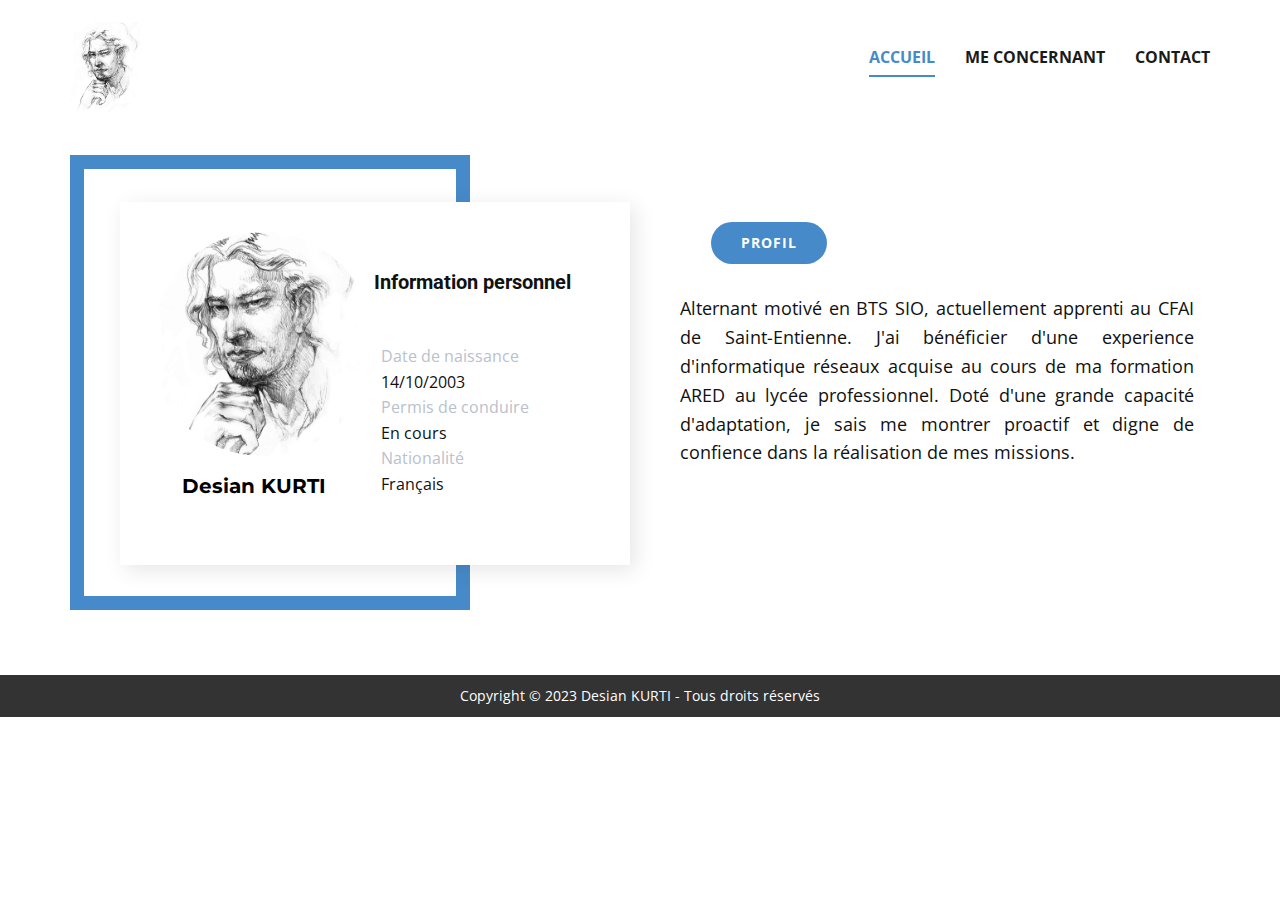
<file: CV/index.html>
<!DOCTYPE html>
<html style="font-size: 16px;" lang="fr"><head>
    <meta name="viewport" content="width=device-width, initial-scale=1.0">
    <meta charset="utf-8">
    <meta name="keywords" content="INTUITIVE">
    <meta name="description" content="">
    <title>Accueil</title>
    <link rel="stylesheet" href="nicepage.css" media="screen">
<link rel="stylesheet" href="Accueil.css" media="screen">
    <script class="u-script" type="text/javascript" src="jquery.js" defer=""></script>
    <script class="u-script" type="text/javascript" src="nicepage.js" defer=""></script>
    <meta name="generator" content="Nicepage 5.3.6, nicepage.com">
    <link id="u-theme-google-font" rel="stylesheet" href="https://fonts.googleapis.com/css?family=Roboto:100,100i,300,300i,400,400i,500,500i,700,700i,900,900i|Open+Sans:300,300i,400,400i,500,500i,600,600i,700,700i,800,800i">
    <link id="u-page-google-font" rel="stylesheet" href="https://fonts.googleapis.com/css?family=Montserrat:100,100i,200,200i,300,300i,400,400i,500,500i,600,600i,700,700i,800,800i,900,900i">
    
    
    <script type="application/ld+json">{
		"@context": "http://schema.org",
		"@type": "Organization",
		"name": "",
		"logo": "images/Capturedcran2023-01-26083028.png"
}</script>
    <meta name="theme-color" content="#478ac9">
    <meta property="og:title" content="Accueil">
    <meta property="og:type" content="website">
  </head>
  <body data-home-page="Accueil.html" data-home-page-title="Accueil" class="u-body u-overlap u-xl-mode" data-lang="fr"><header class="u-clearfix u-header u-header" id="sec-cbfa"><div class="u-clearfix u-sheet u-sheet-1">
        <a href="Accueil.html" class="u-image u-logo u-image-1" data-image-width="1078" data-image-height="1300" title="Accueil">
          <img src="images/Capturedcran2023-01-26083028.png" class="u-logo-image u-logo-image-1">
        </a>
        <nav class="u-menu u-menu-one-level u-offcanvas u-menu-1">
          <div class="menu-collapse" style="font-size: 1rem; letter-spacing: 0px; font-weight: 700; text-transform: uppercase;">
            <a class="u-button-style u-custom-active-border-color u-custom-active-color u-custom-border u-custom-border-color u-custom-borders u-custom-hover-border-color u-custom-hover-color u-custom-left-right-menu-spacing u-custom-padding-bottom u-custom-text-active-color u-custom-text-color u-custom-text-hover-color u-custom-top-bottom-menu-spacing u-nav-link u-text-active-palette-1-base u-text-hover-palette-2-base" href="#">
              <svg class="u-svg-link" viewBox="0 0 24 24"><use xmlns:xlink="http://www.w3.org/1999/xlink" xlink:href="#menu-hamburger"></use></svg>
              <svg class="u-svg-content" version="1.1" id="menu-hamburger" viewBox="0 0 16 16" x="0px" y="0px" xmlns:xlink="http://www.w3.org/1999/xlink" xmlns="http://www.w3.org/2000/svg"><g><rect y="1" width="16" height="2"></rect><rect y="7" width="16" height="2"></rect><rect y="13" width="16" height="2"></rect>
</g></svg>
            </a>
          </div>
          <div class="u-custom-menu u-nav-container">
            <ul class="u-nav u-spacing-30 u-unstyled u-nav-1"><li class="u-nav-item"><a class="u-border-2 u-border-active-palette-1-base u-border-hover-palette-1-base u-border-no-left u-border-no-right u-border-no-top u-button-style u-nav-link u-text-active-palette-1-base u-text-grey-90 u-text-hover-grey-90" href="Accueil.html" style="padding: 10px 0px;">Accueil</a>
</li><li class="u-nav-item"><a class="u-border-2 u-border-active-palette-1-base u-border-hover-palette-1-base u-border-no-left u-border-no-right u-border-no-top u-button-style u-nav-link u-text-active-palette-1-base u-text-grey-90 u-text-hover-grey-90" href="Me-concernant.html" style="padding: 10px 0px;">Me concernant</a>
</li><li class="u-nav-item"><a class="u-border-2 u-border-active-palette-1-base u-border-hover-palette-1-base u-border-no-left u-border-no-right u-border-no-top u-button-style u-nav-link u-text-active-palette-1-base u-text-grey-90 u-text-hover-grey-90" href="Contact.html" style="padding: 10px 0px;">Contact</a>
</li></ul>
          </div>
          <div class="u-custom-menu u-nav-container-collapse">
            <div class="u-black u-container-style u-inner-container-layout u-opacity u-opacity-95 u-sidenav">
              <div class="u-inner-container-layout u-sidenav-overflow">
                <div class="u-menu-close"></div>
                <ul class="u-align-center u-nav u-popupmenu-items u-unstyled u-nav-2"><li class="u-nav-item"><a class="u-button-style u-nav-link" href="Accueil.html">Accueil</a>
</li><li class="u-nav-item"><a class="u-button-style u-nav-link" href="Me-concernant.html">Me concernant</a>
</li><li class="u-nav-item"><a class="u-button-style u-nav-link" href="Contact.html">Contact</a>
</li></ul>
              </div>
            </div>
            <div class="u-black u-menu-overlay u-opacity u-opacity-70"></div>
          </div>
        </nav>
      </div></header>
    <section class="u-align-center u-clearfix u-section-1" id="carousel_3c2e">
      <div class="u-clearfix u-sheet u-sheet-1">
        <div class="u-border-14 u-border-palette-1-base u-container-style u-expanded-width-xs u-group u-group-1">
          <div class="u-container-layout u-valign-middle u-container-layout-1"></div>
        </div>
        <div class="u-container-style u-group u-shape-rectangle u-white u-group-2">
          <div class="u-container-layout u-container-layout-2">
            <div class="u-image u-image-circle u-image-1" alt="" data-image-width="1078" data-image-height="1300"></div>
            <h5 class="u-text u-text-1">Information personnel<span style="font-weight: 700;"></span>
            </h5>
            <p class="u-text u-text-2">
              <span class="u-text-palette-5-base">Date de naissance&nbsp;</span>
              <br>14/10/2003<br>
              <span class="u-text-palette-5-base">Permis de conduire</span>
              <br>En cours<br>
              <span class="u-text-palette-5-base">Nationalité</span>
              <br>Français
            </p>
            <h3 class="u-custom-font u-font-montserrat u-text u-text-black u-text-3"> Desian KURTI</h3>
          </div>
        </div>
        <a href="Me-concernant.html" class="u-btn u-btn-round u-button-style u-hover-palette-1-light-1 u-palette-1-base u-radius-50 u-btn-1">Profil</a>
        <p class="u-align-justify u-text u-text-4">Alternant motivé en BTS SIO, actuellement apprenti au CFAI de Saint-Entienne. J'ai bénéficier d'une experience
            d'informatique réseaux acquise au cours de ma formation ARED au lycée professionnel. Doté d'une grande capacité d'adaptation, je sais me montrer proactif 
            et digne de confience dans la réalisation de mes missions.</p>
      </div>
    </section>
    <style class="u-overlap-style">.u-overlap:not(.u-sticky-scroll) .u-header {
background-image: linear-gradient(white, white) !important
}</style>
    
    
    <footer class="u-align-center u-clearfix u-footer u-grey-80 u-footer" id="sec-a4f5"><div class="u-clearfix u-sheet u-valign-middle u-sheet-1">
        <p class="u-small-text u-text u-text-variant u-text-1">Copyright © 2023 Desian KURTI - Tous droits réservés</p>

    </section>
  
</body></html>
</file>
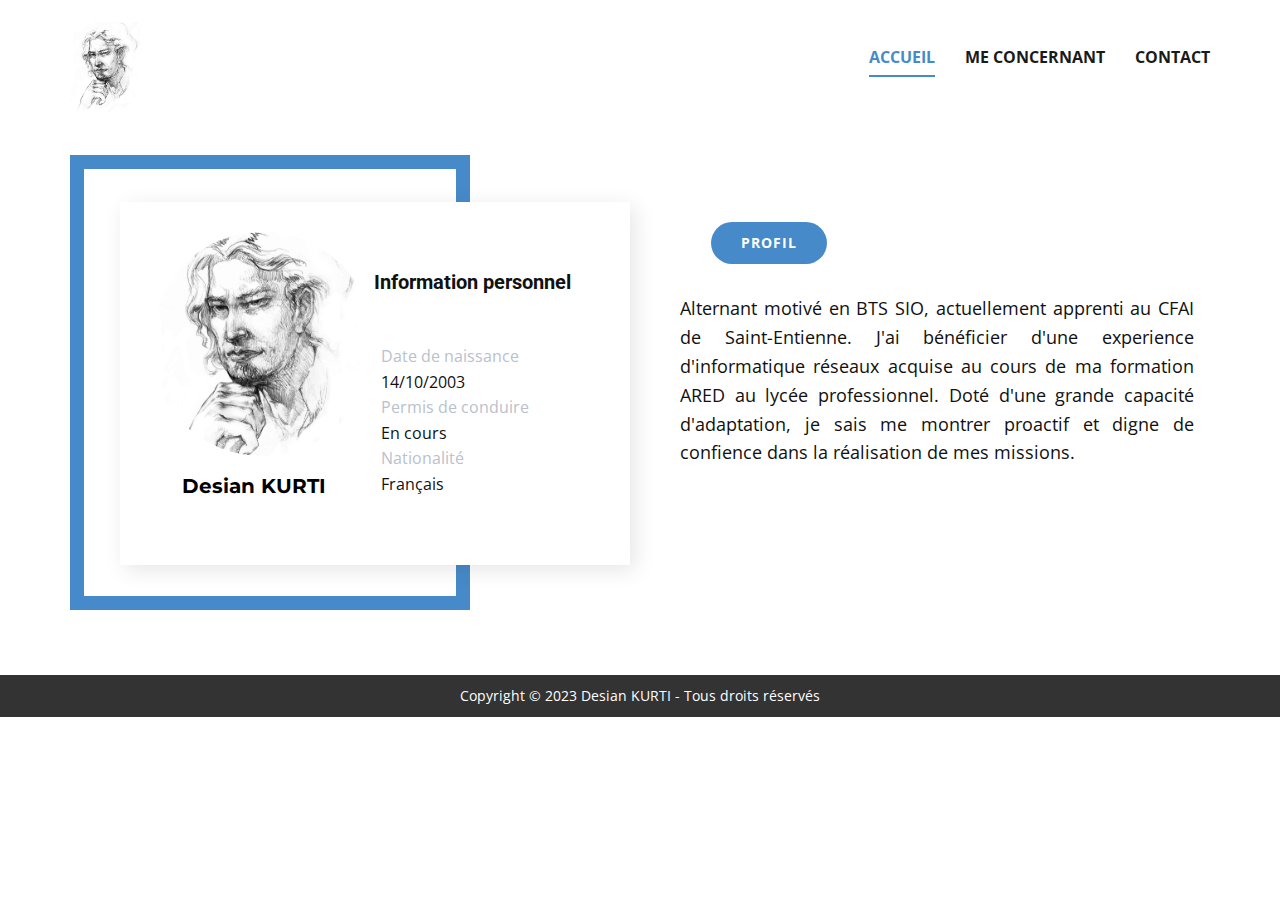
<file: CV/Accueil.html>
<!DOCTYPE html>
<html style="font-size: 16px;" lang="fr"><head>
    <meta name="viewport" content="width=device-width, initial-scale=1.0">
    <meta charset="utf-8">
    <meta name="keywords" content="INTUITIVE">
    <meta name="description" content="">
    <title>Accueil</title>
    <link rel="stylesheet" href="nicepage.css" media="screen">
<link rel="stylesheet" href="Accueil.css" media="screen">
    <script class="u-script" type="text/javascript" src="jquery.js" defer=""></script>
    <script class="u-script" type="text/javascript" src="nicepage.js" defer=""></script>
    <meta name="generator" content="Nicepage 5.3.6, nicepage.com">
    <link id="u-theme-google-font" rel="stylesheet" href="https://fonts.googleapis.com/css?family=Roboto:100,100i,300,300i,400,400i,500,500i,700,700i,900,900i|Open+Sans:300,300i,400,400i,500,500i,600,600i,700,700i,800,800i">
    <link id="u-page-google-font" rel="stylesheet" href="https://fonts.googleapis.com/css?family=Montserrat:100,100i,200,200i,300,300i,400,400i,500,500i,600,600i,700,700i,800,800i,900,900i">
    
    
    <script type="application/ld+json">{
		"@context": "http://schema.org",
		"@type": "Organization",
		"name": "",
		"logo": "images/Capturedcran2023-01-26083028.png"
}</script>
    <meta name="theme-color" content="#478ac9">
    <meta property="og:title" content="Accueil">
    <meta property="og:type" content="website">
  </head>
  <body class="u-body u-overlap u-xl-mode" data-lang="fr"><header class="u-clearfix u-header u-header" id="sec-cbfa"><div class="u-clearfix u-sheet u-sheet-1">
        <a href="Accueil.html" class="u-image u-logo u-image-1" data-image-width="1078" data-image-height="1300" title="Accueil">
          <img src="images/Capturedcran2023-01-26083028.png" class="u-logo-image u-logo-image-1">
        </a>
        <nav class="u-menu u-menu-one-level u-offcanvas u-menu-1">
          <div class="menu-collapse" style="font-size: 1rem; letter-spacing: 0px; font-weight: 700; text-transform: uppercase;">
            <a class="u-button-style u-custom-active-border-color u-custom-active-color u-custom-border u-custom-border-color u-custom-borders u-custom-hover-border-color u-custom-hover-color u-custom-left-right-menu-spacing u-custom-padding-bottom u-custom-text-active-color u-custom-text-color u-custom-text-hover-color u-custom-top-bottom-menu-spacing u-nav-link u-text-active-palette-1-base u-text-hover-palette-2-base" href="#">
              <svg class="u-svg-link" viewBox="0 0 24 24"><use xmlns:xlink="http://www.w3.org/1999/xlink" xlink:href="#menu-hamburger"></use></svg>
              <svg class="u-svg-content" version="1.1" id="menu-hamburger" viewBox="0 0 16 16" x="0px" y="0px" xmlns:xlink="http://www.w3.org/1999/xlink" xmlns="http://www.w3.org/2000/svg"><g><rect y="1" width="16" height="2"></rect><rect y="7" width="16" height="2"></rect><rect y="13" width="16" height="2"></rect>
</g></svg>
            </a>
          </div>
          <div class="u-custom-menu u-nav-container">
            <ul class="u-nav u-spacing-30 u-unstyled u-nav-1"><li class="u-nav-item"><a class="u-border-2 u-border-active-palette-1-base u-border-hover-palette-1-base u-border-no-left u-border-no-right u-border-no-top u-button-style u-nav-link u-text-active-palette-1-base u-text-grey-90 u-text-hover-grey-90" href="Accueil.html" style="padding: 10px 0px;">Accueil</a>
</li><li class="u-nav-item"><a class="u-border-2 u-border-active-palette-1-base u-border-hover-palette-1-base u-border-no-left u-border-no-right u-border-no-top u-button-style u-nav-link u-text-active-palette-1-base u-text-grey-90 u-text-hover-grey-90" href="Me-concernant.html" style="padding: 10px 0px;">Me concernant</a>
</li><li class="u-nav-item"><a class="u-border-2 u-border-active-palette-1-base u-border-hover-palette-1-base u-border-no-left u-border-no-right u-border-no-top u-button-style u-nav-link u-text-active-palette-1-base u-text-grey-90 u-text-hover-grey-90" href="Contact.html" style="padding: 10px 0px;">Contact</a>
</li></ul>
          </div>
          <div class="u-custom-menu u-nav-container-collapse">
            <div class="u-black u-container-style u-inner-container-layout u-opacity u-opacity-95 u-sidenav">
              <div class="u-inner-container-layout u-sidenav-overflow">
                <div class="u-menu-close"></div>
                <ul class="u-align-center u-nav u-popupmenu-items u-unstyled u-nav-2"><li class="u-nav-item"><a class="u-button-style u-nav-link" href="Accueil.html">Accueil</a>
</li><li class="u-nav-item"><a class="u-button-style u-nav-link" href="Me-concernant.html">Me concernant</a>
</li><li class="u-nav-item"><a class="u-button-style u-nav-link" href="Contact.html">Contact</a>
</li></ul>
              </div>
            </div>
            <div class="u-black u-menu-overlay u-opacity u-opacity-70"></div>
          </div>
        </nav>
      </div></header>
    <section class="u-align-center u-clearfix u-section-1" id="carousel_3c2e">
      <div class="u-clearfix u-sheet u-sheet-1">
        <div class="u-border-14 u-border-palette-1-base u-container-style u-expanded-width-xs u-group u-group-1">
          <div class="u-container-layout u-valign-middle u-container-layout-1"></div>
        </div>
        <div class="u-container-style u-group u-shape-rectangle u-white u-group-2">
          <div class="u-container-layout u-container-layout-2">
            <div class="u-image u-image-circle u-image-1" alt="" data-image-width="1078" data-image-height="1300"></div>
            <h5 class="u-text u-text-1">Information personnel<span style="font-weight: 700;"></span>
            </h5>
            <p class="u-text u-text-2">
              <span class="u-text-palette-5-base">Date de naissance&nbsp;</span>
              <br>14/10/2003<br>
              <span class="u-text-palette-5-base">Permis de conduire</span>
              <br>En cours<br>
              <span class="u-text-palette-5-base">Nationalité</span>
              <br>Français
            </p>
            <h3 class="u-custom-font u-font-montserrat u-text u-text-black u-text-3"> Desian KURTI</h3>
          </div>
        </div>
        <a href="Me-concernant.html" class="u-btn u-btn-round u-button-style u-hover-palette-1-light-1 u-palette-1-base u-radius-50 u-btn-1">Profil</a>
        <p class="u-align-justify u-text u-text-4">Alternant motivé en BTS SIO, actuellement apprenti au CFAI de Saint-Entienne. J'ai bénéficier d'une experience
           d'informatique réseaux acquise au cours de ma formation ARED au lycée professionnel. Doté d'une grande capacité d'adaptation, 
           je sais me montrer proactif et digne de confience dans la réalisation de mes missions.</p>
      </div>
    </section>
    <style class="u-overlap-style">.u-overlap:not(.u-sticky-scroll) .u-header {
background-image: linear-gradient(white, white) !important
}</style>
    
    
    <footer class="u-align-center u-clearfix u-footer u-grey-80 u-footer" id="sec-a4f5"><div class="u-clearfix u-sheet u-valign-middle u-sheet-1">
        <p class="u-small-text u-text u-text-variant u-text-1">Copyright © 2023 Desian KURTI - Tous droits réservés</p>

    </section>
  
</body></html>
</file>
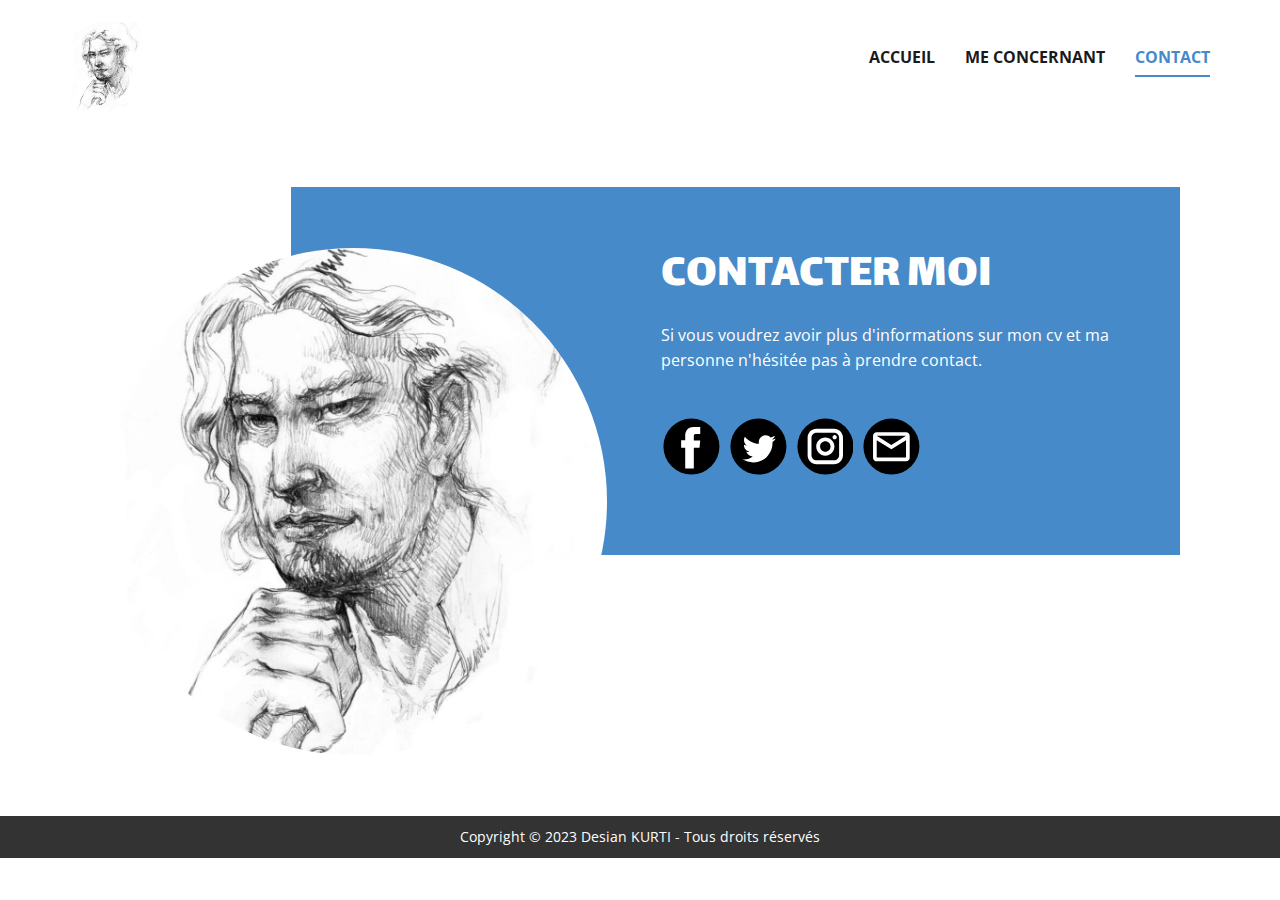
<file: CV/Contact.html>
<!DOCTYPE html>
<html style="font-size: 16px;" lang="fr"><head>
    <meta name="viewport" content="width=device-width, initial-scale=1.0">
    <meta charset="utf-8">
    <meta name="keywords" content="CONTACTER MOI">
    <meta name="description" content="">
    <title>Contact</title>
    <link rel="stylesheet" href="nicepage.css" media="screen">
<link rel="stylesheet" href="Contact.css" media="screen">
    <script class="u-script" type="text/javascript" src="jquery.js" defer=""></script>
    <script class="u-script" type="text/javascript" src="nicepage.js" defer=""></script>
    <meta name="generator" content="Nicepage 5.3.6, nicepage.com">
    <link id="u-theme-google-font" rel="stylesheet" href="https://fonts.googleapis.com/css?family=Roboto:100,100i,300,300i,400,400i,500,500i,700,700i,900,900i|Open+Sans:300,300i,400,400i,500,500i,600,600i,700,700i,800,800i">
    <link id="u-page-google-font" rel="stylesheet" href="https://fonts.googleapis.com/css?family=Lalezar:400">
    
    
    <script type="application/ld+json">{
		"@context": "http://schema.org",
		"@type": "Organization",
		"name": "",
		"logo": "images/Capturedcran2023-01-26083028.png"
}</script>
    <meta name="theme-color" content="#478ac9">
    <meta property="og:title" content="Contact">
    <meta property="og:type" content="website">
  </head>
  <body class="u-body u-xl-mode" data-lang="fr"><header class="u-clearfix u-header u-header" id="sec-cbfa"><div class="u-clearfix u-sheet u-sheet-1">
        <a href="Accueil.html" class="u-image u-logo u-image-1" data-image-width="1078" data-image-height="1300" title="Accueil">
          <img src="images/Capturedcran2023-01-26083028.png" class="u-logo-image u-logo-image-1">
        </a>
        <nav class="u-menu u-menu-one-level u-offcanvas u-menu-1">
          <div class="menu-collapse" style="font-size: 1rem; letter-spacing: 0px; font-weight: 700; text-transform: uppercase;">
            <a class="u-button-style u-custom-active-border-color u-custom-active-color u-custom-border u-custom-border-color u-custom-borders u-custom-hover-border-color u-custom-hover-color u-custom-left-right-menu-spacing u-custom-padding-bottom u-custom-text-active-color u-custom-text-color u-custom-text-hover-color u-custom-top-bottom-menu-spacing u-nav-link u-text-active-palette-1-base u-text-hover-palette-2-base" href="#">
              <svg class="u-svg-link" viewBox="0 0 24 24"><use xmlns:xlink="http://www.w3.org/1999/xlink" xlink:href="#menu-hamburger"></use></svg>
              <svg class="u-svg-content" version="1.1" id="menu-hamburger" viewBox="0 0 16 16" x="0px" y="0px" xmlns:xlink="http://www.w3.org/1999/xlink" xmlns="http://www.w3.org/2000/svg"><g><rect y="1" width="16" height="2"></rect><rect y="7" width="16" height="2"></rect><rect y="13" width="16" height="2"></rect>
</g></svg>
            </a>
          </div>
          <div class="u-custom-menu u-nav-container">
            <ul class="u-nav u-spacing-30 u-unstyled u-nav-1"><li class="u-nav-item"><a class="u-border-2 u-border-active-palette-1-base u-border-hover-palette-1-base u-border-no-left u-border-no-right u-border-no-top u-button-style u-nav-link u-text-active-palette-1-base u-text-grey-90 u-text-hover-grey-90" href="Accueil.html" style="padding: 10px 0px;">Accueil</a>
</li><li class="u-nav-item"><a class="u-border-2 u-border-active-palette-1-base u-border-hover-palette-1-base u-border-no-left u-border-no-right u-border-no-top u-button-style u-nav-link u-text-active-palette-1-base u-text-grey-90 u-text-hover-grey-90" href="Me-concernant.html" style="padding: 10px 0px;">Me concernant</a>
</li><li class="u-nav-item"><a class="u-border-2 u-border-active-palette-1-base u-border-hover-palette-1-base u-border-no-left u-border-no-right u-border-no-top u-button-style u-nav-link u-text-active-palette-1-base u-text-grey-90 u-text-hover-grey-90" href="Contact.html" style="padding: 10px 0px;">Contact</a>
</li></ul>
          </div>
          <div class="u-custom-menu u-nav-container-collapse">
            <div class="u-black u-container-style u-inner-container-layout u-opacity u-opacity-95 u-sidenav">
              <div class="u-inner-container-layout u-sidenav-overflow">
                <div class="u-menu-close"></div>
                <ul class="u-align-center u-nav u-popupmenu-items u-unstyled u-nav-2"><li class="u-nav-item"><a class="u-button-style u-nav-link" href="Accueil.html">Accueil</a>
</li><li class="u-nav-item"><a class="u-button-style u-nav-link" href="Me-concernant.html">Me concernant</a>
</li><li class="u-nav-item"><a class="u-button-style u-nav-link" href="Contact.html">Contact</a>
</li></ul>
              </div>
            </div>
            <div class="u-black u-menu-overlay u-opacity u-opacity-70"></div>
          </div>
        </nav>
      </div></header>
    <section class="u-clearfix u-section-1" id="carousel_df6b">
      <div class="u-clearfix u-sheet u-sheet-1">
        <div class="u-container-style u-expanded-width-md u-expanded-width-sm u-expanded-width-xs u-group u-palette-1-base u-group-1">
          <div class="u-container-layout u-container-layout-1">
            <h2 class="u-custom-font u-text u-text-default u-text-1">CONTACTER MOI</h2>
            <p class="u-text u-text-default-xl u-text-2">Si vous voudrez avoir plus d'informations sur mon cv et ma personne n'hésitée pas à prendre contact.</p>
            <div class="u-social-icons u-spacing-10 u-social-icons-1">
              <a class="u-social-url" title="facebook" target="_blank" href="https://www.facebook.com/"><span class="u-icon u-social-facebook u-social-icon u-text-black u-icon-1"><svg class="u-svg-link" preserveAspectRatio="xMidYMin slice" viewBox="0 0 112 112" style=""><use xmlns:xlink="http://www.w3.org/1999/xlink" xlink:href="#svg-289e"></use></svg><svg class="u-svg-content" viewBox="0 0 112 112" x="0" y="0" id="svg-289e"><circle fill="currentColor" cx="56.1" cy="56.1" r="55"></circle><path fill="#FFFFFF" d="M73.5,31.6h-9.1c-1.4,0-3.6,0.8-3.6,3.9v8.5h12.6L72,58.3H60.8v40.8H43.9V58.3h-8V43.9h8v-9.2
c0-6.7,3.1-17,17-17h12.5v13.9H73.5z"></path></svg></span>
              </a>
              <a class="u-social-url" title="twitter" target="_blank" href="https://twitter.com/?lang=fr"><span class="u-icon u-social-icon u-social-twitter u-text-black u-icon-2"><svg class="u-svg-link" preserveAspectRatio="xMidYMin slice" viewBox="0 0 112 112" style=""><use xmlns:xlink="http://www.w3.org/1999/xlink" xlink:href="#svg-dcfb"></use></svg><svg class="u-svg-content" viewBox="0 0 112 112" x="0" y="0" id="svg-dcfb"><circle fill="currentColor" class="st0" cx="56.1" cy="56.1" r="55"></circle><path fill="#FFFFFF" d="M83.8,47.3c0,0.6,0,1.2,0,1.7c0,17.7-13.5,38.2-38.2,38.2C38,87.2,31,85,25,81.2c1,0.1,2.1,0.2,3.2,0.2
c6.3,0,12.1-2.1,16.7-5.7c-5.9-0.1-10.8-4-12.5-9.3c0.8,0.2,1.7,0.2,2.5,0.2c1.2,0,2.4-0.2,3.5-0.5c-6.1-1.2-10.8-6.7-10.8-13.1
c0-0.1,0-0.1,0-0.2c1.8,1,3.9,1.6,6.1,1.7c-3.6-2.4-6-6.5-6-11.2c0-2.5,0.7-4.8,1.8-6.7c6.6,8.1,16.5,13.5,27.6,14
c-0.2-1-0.3-2-0.3-3.1c0-7.4,6-13.4,13.4-13.4c3.9,0,7.3,1.6,9.8,4.2c3.1-0.6,5.9-1.7,8.5-3.3c-1,3.1-3.1,5.8-5.9,7.4
c2.7-0.3,5.3-1,7.7-2.1C88.7,43,86.4,45.4,83.8,47.3z"></path></svg></span>
              </a>
              <a class="u-social-url" title="instagram" target="_blank" href="https://www.instagram.com/"><span class="u-icon u-social-icon u-social-instagram u-text-black u-icon-3"><svg class="u-svg-link" preserveAspectRatio="xMidYMin slice" viewBox="0 0 112 112" style=""><use xmlns:xlink="http://www.w3.org/1999/xlink" xlink:href="#svg-48b4"></use></svg><svg class="u-svg-content" viewBox="0 0 112 112" x="0" y="0" id="svg-48b4"><circle fill="currentColor" cx="56.1" cy="56.1" r="55"></circle><path fill="#FFFFFF" d="M55.9,38.2c-9.9,0-17.9,8-17.9,17.9C38,66,46,74,55.9,74c9.9,0,17.9-8,17.9-17.9C73.8,46.2,65.8,38.2,55.9,38.2
z M55.9,66.4c-5.7,0-10.3-4.6-10.3-10.3c-0.1-5.7,4.6-10.3,10.3-10.3c5.7,0,10.3,4.6,10.3,10.3C66.2,61.8,61.6,66.4,55.9,66.4z"></path><path fill="#FFFFFF" d="M74.3,33.5c-2.3,0-4.2,1.9-4.2,4.2s1.9,4.2,4.2,4.2s4.2-1.9,4.2-4.2S76.6,33.5,74.3,33.5z"></path><path fill="#FFFFFF" d="M73.1,21.3H38.6c-9.7,0-17.5,7.9-17.5,17.5v34.5c0,9.7,7.9,17.6,17.5,17.6h34.5c9.7,0,17.5-7.9,17.5-17.5V38.8
C90.6,29.1,82.7,21.3,73.1,21.3z M83,73.3c0,5.5-4.5,9.9-9.9,9.9H38.6c-5.5,0-9.9-4.5-9.9-9.9V38.8c0-5.5,4.5-9.9,9.9-9.9h34.5
c5.5,0,9.9,4.5,9.9,9.9V73.3z"></path></svg></span>
              </a>
              <a class="u-social-url" target="_blank" data-type="Email" title="Email" href="mailto:exempledecv@gmail.com?subject=Contact%20info"><span class="u-icon u-social-email u-social-icon u-text-black u-icon-4"><svg class="u-svg-link" preserveAspectRatio="xMidYMin slice" viewBox="0 0 112 112" style=""><use xmlns:xlink="http://www.w3.org/1999/xlink" xlink:href="#svg-8267"></use></svg><svg class="u-svg-content" viewBox="0 0 112 112" x="0" y="0" id="svg-8267"><circle fill="currentColor" cx="56.1" cy="56.1" r="55"></circle><path id="path3864" fill="#FFFFFF" d="M27.2,28h57.6c4,0,7.2,3.2,7.2,7.2l0,0v42.7c0,3.9-3.2,7.2-7.2,7.2l0,0H27.2
	c-4,0-7.2-3.2-7.2-7.2V35.2C20,31.1,23.2,28,27.2,28 M56,52.9l28.8-17.8H27.2L56,52.9 M27.2,77.7h57.6V43.5L56,61.3L27.2,43.5V77.7z
	"></path></svg></span>
              </a>
            </div>
          </div>
        </div>
        <div alt="" class="u-expanded-width-xs u-image u-image-circle u-preserve-proportions u-image-1" data-image-width="1078" data-image-height="1300">
          <div class="u-preserve-proportions-child" style="padding-top: 100%;"></div>
        </div>
      </div>
    </section>
    
    
    <footer class="u-align-center u-clearfix u-footer u-grey-80 u-footer" id="sec-a4f5"><div class="u-clearfix u-sheet u-valign-middle u-sheet-1">
        <p class="u-small-text u-text u-text-variant u-text-1">Copyright © 2023 Desian KURTI - Tous droits réservés</p>

    </section>
  
</body></html>
</file>
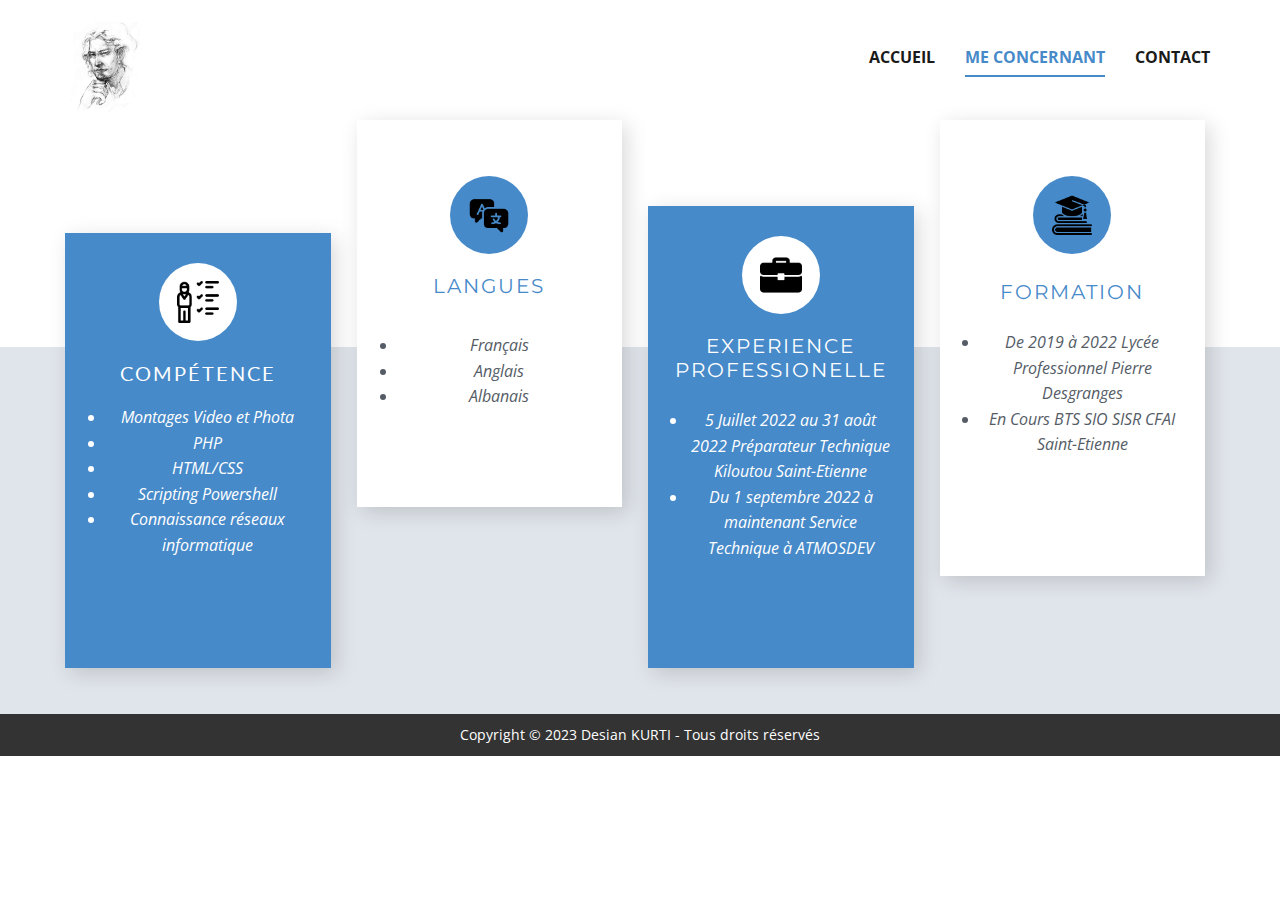
<file: CV/Me-concernant.html>
<!DOCTYPE html>
<html style="font-size: 16px;" lang="fr"><head>
    <meta name="viewport" content="width=device-width, initial-scale=1.0">
    <meta charset="utf-8">
    <meta name="keywords" content="About Consulting Firm">
    <meta name="description" content="">
    <title>Me concernant</title>
    <link rel="stylesheet" href="nicepage.css" media="screen">
<link rel="stylesheet" href="Me-concernant.css" media="screen">
    <script class="u-script" type="text/javascript" src="jquery.js" defer=""></script>
    <script class="u-script" type="text/javascript" src="nicepage.js" defer=""></script>
    <meta name="generator" content="Nicepage 5.3.6, nicepage.com">
    <link id="u-theme-google-font" rel="stylesheet" href="https://fonts.googleapis.com/css?family=Roboto:100,100i,300,300i,400,400i,500,500i,700,700i,900,900i|Open+Sans:300,300i,400,400i,500,500i,600,600i,700,700i,800,800i">
    <link id="u-page-google-font" rel="stylesheet" href="https://fonts.googleapis.com/css?family=Lato:100,100i,300,300i,400,400i,700,700i,900,900i|Montserrat:100,100i,200,200i,300,300i,400,400i,500,500i,600,600i,700,700i,800,800i,900,900i">
    
    
    <script type="application/ld+json">{
		"@context": "http://schema.org",
		"@type": "Organization",
		"name": "",
		"logo": "images/Capturedcran2023-01-26083028.png"
}</script>
    <meta name="theme-color" content="#478ac9">
    <meta property="og:title" content="Me concernant">
    <meta property="og:type" content="website">
  </head>
  <body class="u-body u-xl-mode" data-lang="fr"><header class="u-clearfix u-header u-header" id="sec-cbfa"><div class="u-clearfix u-sheet u-sheet-1">
        <a href="Accueil.html" class="u-image u-logo u-image-1" data-image-width="1078" data-image-height="1300" title="Accueil">
          <img src="images/Capturedcran2023-01-26083028.png" class="u-logo-image u-logo-image-1">
        </a>
        <nav class="u-menu u-menu-one-level u-offcanvas u-menu-1">
          <div class="menu-collapse" style="font-size: 1rem; letter-spacing: 0px; font-weight: 700; text-transform: uppercase;">
            <a class="u-button-style u-custom-active-border-color u-custom-active-color u-custom-border u-custom-border-color u-custom-borders u-custom-hover-border-color u-custom-hover-color u-custom-left-right-menu-spacing u-custom-padding-bottom u-custom-text-active-color u-custom-text-color u-custom-text-hover-color u-custom-top-bottom-menu-spacing u-nav-link u-text-active-palette-1-base u-text-hover-palette-2-base" href="#">
              <svg class="u-svg-link" viewBox="0 0 24 24"><use xmlns:xlink="http://www.w3.org/1999/xlink" xlink:href="#menu-hamburger"></use></svg>
              <svg class="u-svg-content" version="1.1" id="menu-hamburger" viewBox="0 0 16 16" x="0px" y="0px" xmlns:xlink="http://www.w3.org/1999/xlink" xmlns="http://www.w3.org/2000/svg"><g><rect y="1" width="16" height="2"></rect><rect y="7" width="16" height="2"></rect><rect y="13" width="16" height="2"></rect>
</g></svg>
            </a>
          </div>
          <div class="u-custom-menu u-nav-container">
            <ul class="u-nav u-spacing-30 u-unstyled u-nav-1"><li class="u-nav-item"><a class="u-border-2 u-border-active-palette-1-base u-border-hover-palette-1-base u-border-no-left u-border-no-right u-border-no-top u-button-style u-nav-link u-text-active-palette-1-base u-text-grey-90 u-text-hover-grey-90" href="Accueil.html" style="padding: 10px 0px;">Accueil</a>
</li><li class="u-nav-item"><a class="u-border-2 u-border-active-palette-1-base u-border-hover-palette-1-base u-border-no-left u-border-no-right u-border-no-top u-button-style u-nav-link u-text-active-palette-1-base u-text-grey-90 u-text-hover-grey-90" href="Me-concernant.html" style="padding: 10px 0px;">Me concernant</a>
</li><li class="u-nav-item"><a class="u-border-2 u-border-active-palette-1-base u-border-hover-palette-1-base u-border-no-left u-border-no-right u-border-no-top u-button-style u-nav-link u-text-active-palette-1-base u-text-grey-90 u-text-hover-grey-90" href="Contact.html" style="padding: 10px 0px;">Contact</a>
</li></ul>
          </div>
          <div class="u-custom-menu u-nav-container-collapse">
            <div class="u-black u-container-style u-inner-container-layout u-opacity u-opacity-95 u-sidenav">
              <div class="u-inner-container-layout u-sidenav-overflow">
                <div class="u-menu-close"></div>
                <ul class="u-align-center u-nav u-popupmenu-items u-unstyled u-nav-2"><li class="u-nav-item"><a class="u-button-style u-nav-link" href="Accueil.html">Accueil</a>
</li><li class="u-nav-item"><a class="u-button-style u-nav-link" href="Me-concernant.html">Me concernant</a>
</li><li class="u-nav-item"><a class="u-button-style u-nav-link" href="Contact.html">Contact</a>
</li></ul>
              </div>
            </div>
            <div class="u-black u-menu-overlay u-opacity u-opacity-70"></div>
          </div>
        </nav>
      </div></header>
    <section class="u-clearfix u-palette-5-light-2 u-section-1" id="carousel_fcd1">
      <div class="u-expanded-width u-shape u-shape-rectangle u-white u-shape-1"></div>
      <div class="u-clearfix u-gutter-26 u-layout-wrap u-layout-wrap-1">
        <div class="u-layout">
          <div class="u-layout-row">
            <div class="u-size-15 u-size-30-md">
              <div class="u-layout-col">
                <div class="u-container-style u-hidden-sm u-hidden-xs u-layout-cell u-size-20 u-layout-cell-1">
                  <div class="u-container-layout u-container-layout-1"></div>
                </div>
                <div class="u-align-center u-container-style u-layout-cell u-palette-1-base u-size-40 u-layout-cell-2" data-animation-name="" data-animation-duration="0" data-animation-delay="0" data-animation-direction="">
                  <div class="u-container-layout u-container-layout-2"><span class="u-file-icon u-icon u-icon-circle u-white u-icon-1" data-animation-name="" data-animation-duration="0" data-animation-delay="0" data-animation-direction=""><img src="images/9185649.png" alt=""></span>
                    <h5 class="u-custom-font u-font-lato u-text u-text-1">Compétence</h5>
                    <ul class="u-text u-text-2">
                      <li>Montages Video et Phota</li>
                      <li>PHP</li>
                      <li>HTML/CSS</li>
                      <li>Scripting Powershell</li>
                      <li>Connaissance réseaux informatique</li>
                    </ul>
                  </div>
                </div>
              </div>
            </div>
            <div class="u-size-15 u-size-30-md">
              <div class="u-layout-col">
                <div class="u-align-center u-container-style u-layout-cell u-size-40 u-white u-layout-cell-3">
                  <div class="u-container-layout u-container-layout-3"><span class="u-file-icon u-icon u-icon-circle u-palette-1-base u-icon-2"><img src="images/5405104.png" alt=""></span>
                    <h5 class="u-custom-font u-font-montserrat u-text u-text-palette-1-base u-text-3">Langues</h5>
                    <ul class="u-text u-text-palette-5-dark-2 u-text-4">
                      <li>Français</li>
                      <li>Anglais</li>
                      <li>Albanais</li>
                    </ul>
                  </div>
                </div>
                <div class="u-container-style u-hidden-sm u-hidden-xs u-layout-cell u-size-20 u-layout-cell-4">
                  <div class="u-container-layout u-container-layout-4"></div>
                </div>
              </div>
            </div>
            <div class="u-size-15 u-size-30-md">
              <div class="u-layout-col">
                <div class="u-container-style u-hidden-sm u-hidden-xs u-layout-cell u-size-20 u-layout-cell-5">
                  <div class="u-container-layout u-container-layout-5"></div>
                </div>
                <div class="u-align-center u-container-style u-layout-cell u-palette-1-base u-size-40 u-layout-cell-6">
                  <div class="u-container-layout u-container-layout-6"><span class="u-file-icon u-icon u-icon-circle u-white u-icon-3"><img src="images/522510.png" alt=""></span>
                    <h5 class="u-custom-font u-font-montserrat u-text u-text-5">Experience Professionelle</h5>
                    <ul class="u-text u-text-6">
                      <li>5 Juillet 2022 au 31 août 2022 Préparateur Technique Kiloutou Saint-Etienne</li>
                      <li>Du 1 septembre 2022 à maintenant Service Technique à ATMOSDEV</li>
                    </ul>
                  </div>
                </div>
              </div>
            </div>
            <div class="u-size-15 u-size-30-md">
              <div class="u-layout-col">
                <div class="u-align-center u-container-style u-layout-cell u-size-40 u-white u-layout-cell-7">
                  <div class="u-container-layout u-container-layout-7"><span class="u-file-icon u-icon u-icon-circle u-palette-1-base u-icon-4"><img src="images/3197910.png" alt=""></span>
                    <h5 class="u-custom-font u-font-montserrat u-text u-text-palette-1-base u-text-7">Formation</h5>
                    <ul class="u-text u-text-palette-5-dark-2 u-text-8">
                      <li>De 2019 à 2022 Lycée Professionnel Pierre Desgranges</li>
                      <li>En Cours BTS SIO SISR CFAI Saint-Etienne</li>
                    </ul>
                  </div>
                </div>
                <div class="u-container-style u-hidden-sm u-hidden-xs u-layout-cell u-shape-rectangle u-size-20 u-layout-cell-8">
                  <div class="u-container-layout u-container-layout-8"></div>
                </div>
              </div>
            </div>
          </div>
        </div>
      </div>
    </section>
    
    
    <footer class="u-align-center u-clearfix u-footer u-grey-80 u-footer" id="sec-a4f5"><div class="u-clearfix u-sheet u-valign-middle u-sheet-1">
        <p class="u-small-text u-text u-text-variant u-text-1">Copyright © 2023 Desian KURTI - Tous droits réservés</p>

    </section>
  
</body></html>
</file>
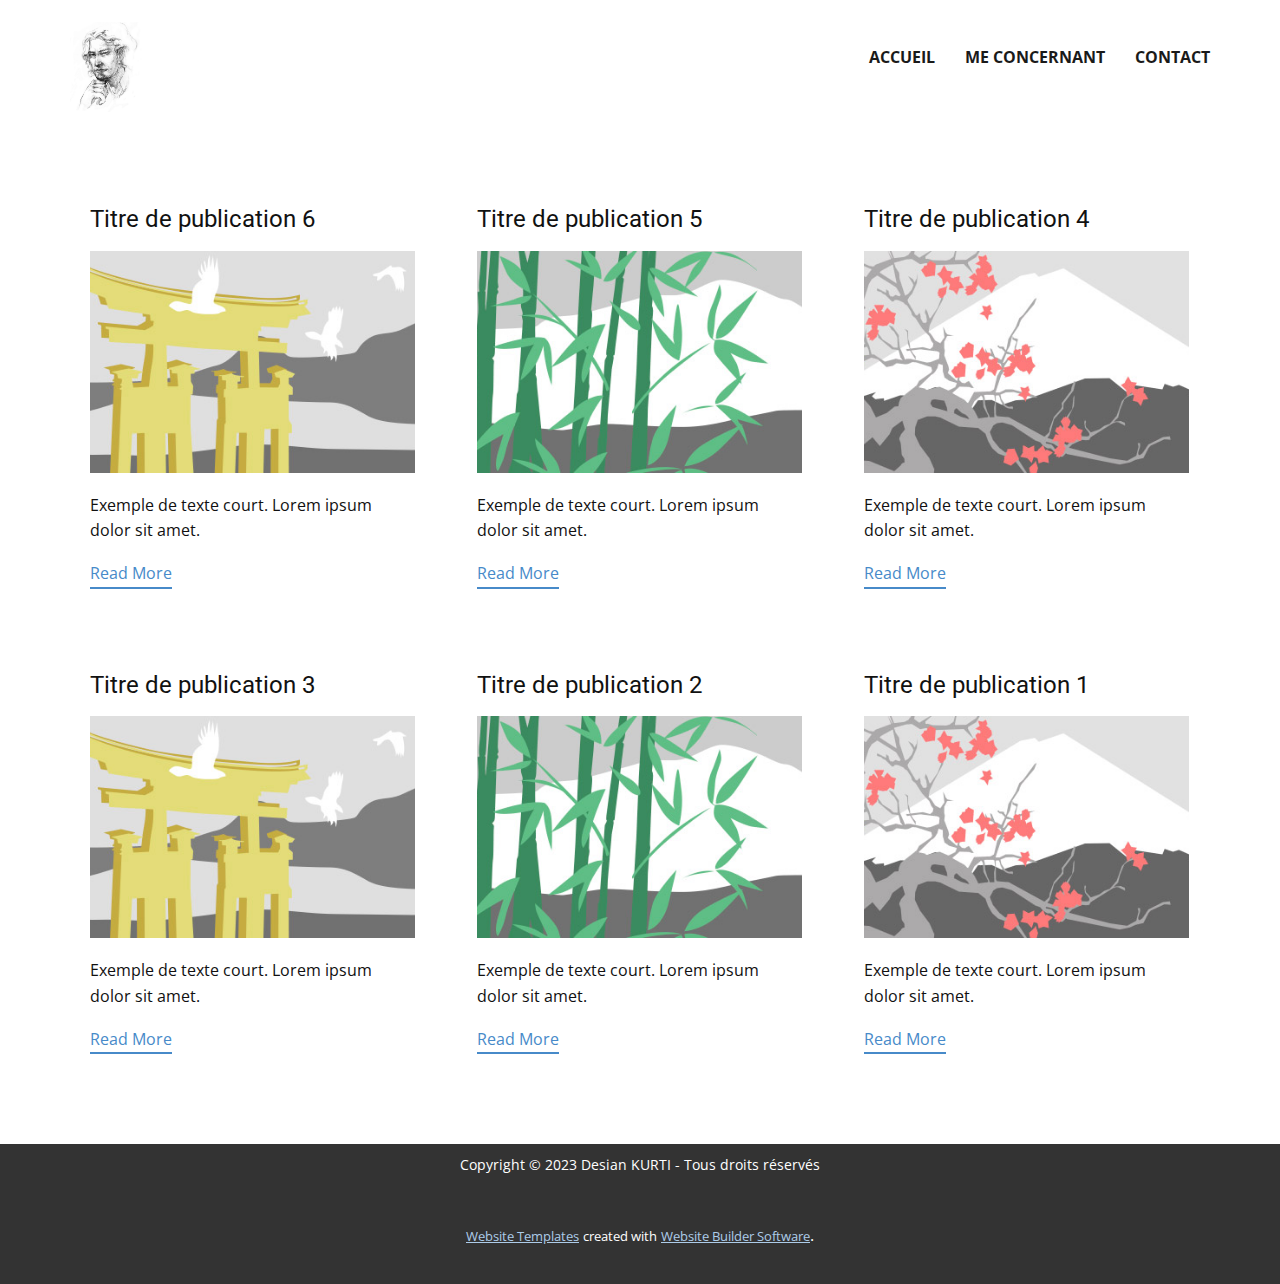
<file: CV/blog/blog.html>
<!DOCTYPE html>
<html style="font-size: 16px;" lang="fr"><head>
    <meta name="viewport" content="width=device-width, initial-scale=1.0">
    <meta charset="utf-8">
    <meta name="keywords" content="">
    <meta name="description" content="">
    <title>Blog Template</title>
    <link rel="stylesheet" href="../nicepage.css" media="screen">
<link rel="stylesheet" href="../Blog-Template.css" media="screen">
    <script class="u-script" type="text/javascript" src="../jquery.js" defer=""></script>
    <script class="u-script" type="text/javascript" src="../nicepage.js" defer=""></script>
    <meta name="generator" content="Nicepage 5.3.6, nicepage.com">
    <link id="u-theme-google-font" rel="stylesheet" href="https://fonts.googleapis.com/css?family=Roboto:100,100i,300,300i,400,400i,500,500i,700,700i,900,900i|Open+Sans:300,300i,400,400i,500,500i,600,600i,700,700i,800,800i">
    
    
    <script type="application/ld+json">{
		"@context": "http://schema.org",
		"@type": "Organization",
		"name": "",
		"logo": "images/Capturedcran2023-01-26083028.png"
}</script>
    <meta name="theme-color" content="#478ac9">
  </head>
  <body class="u-body u-xl-mode" data-lang="fr"><header class="u-clearfix u-header u-header" id="sec-cbfa"><div class="u-clearfix u-sheet u-sheet-1">
        <a href="../Accueil.html" class="u-image u-logo u-image-1" data-image-width="1078" data-image-height="1300" title="Accueil">
          <img src="../images/Capturedcran2023-01-26083028.png" class="u-logo-image u-logo-image-1">
        </a>
        <nav class="u-menu u-menu-one-level u-offcanvas u-menu-1">
          <div class="menu-collapse" style="font-size: 1rem; letter-spacing: 0px; font-weight: 700; text-transform: uppercase;">
            <a class="u-button-style u-custom-active-border-color u-custom-active-color u-custom-border u-custom-border-color u-custom-borders u-custom-hover-border-color u-custom-hover-color u-custom-left-right-menu-spacing u-custom-padding-bottom u-custom-text-active-color u-custom-text-color u-custom-text-hover-color u-custom-top-bottom-menu-spacing u-nav-link u-text-active-palette-1-base u-text-hover-palette-2-base" href="#">
              <svg class="u-svg-link" viewBox="0 0 24 24"><use xmlns:xlink="http://www.w3.org/1999/xlink" xlink:href="#menu-hamburger"></use></svg>
              <svg class="u-svg-content" version="1.1" id="menu-hamburger" viewBox="0 0 16 16" x="0px" y="0px" xmlns:xlink="http://www.w3.org/1999/xlink" xmlns="http://www.w3.org/2000/svg"><g><rect y="1" width="16" height="2"></rect><rect y="7" width="16" height="2"></rect><rect y="13" width="16" height="2"></rect>
</g></svg>
            </a>
          </div>
          <div class="u-custom-menu u-nav-container">
            <ul class="u-nav u-spacing-30 u-unstyled u-nav-1"><li class="u-nav-item"><a class="u-border-2 u-border-active-palette-1-base u-border-hover-palette-1-base u-border-no-left u-border-no-right u-border-no-top u-button-style u-nav-link u-text-active-palette-1-base u-text-grey-90 u-text-hover-grey-90" href="../Accueil.html" style="padding: 10px 0px;">Accueil</a>
</li><li class="u-nav-item"><a class="u-border-2 u-border-active-palette-1-base u-border-hover-palette-1-base u-border-no-left u-border-no-right u-border-no-top u-button-style u-nav-link u-text-active-palette-1-base u-text-grey-90 u-text-hover-grey-90" href="../Me-concernant.html" style="padding: 10px 0px;">Me concernant</a>
</li><li class="u-nav-item"><a class="u-border-2 u-border-active-palette-1-base u-border-hover-palette-1-base u-border-no-left u-border-no-right u-border-no-top u-button-style u-nav-link u-text-active-palette-1-base u-text-grey-90 u-text-hover-grey-90" href="../Contact.html" style="padding: 10px 0px;">Contact</a>
</li></ul>
          </div>
          <div class="u-custom-menu u-nav-container-collapse">
            <div class="u-black u-container-style u-inner-container-layout u-opacity u-opacity-95 u-sidenav">
              <div class="u-inner-container-layout u-sidenav-overflow">
                <div class="u-menu-close"></div>
                <ul class="u-align-center u-nav u-popupmenu-items u-unstyled u-nav-2"><li class="u-nav-item"><a class="u-button-style u-nav-link" href="../Accueil.html">Accueil</a>
</li><li class="u-nav-item"><a class="u-button-style u-nav-link" href="../Me-concernant.html">Me concernant</a>
</li><li class="u-nav-item"><a class="u-button-style u-nav-link" href="../Contact.html">Contact</a>
</li></ul>
              </div>
            </div>
            <div class="u-black u-menu-overlay u-opacity u-opacity-70"></div>
          </div>
        </nav>
      </div></header>
    <section class="u-clearfix u-section-1" id="sec-3f24">
      <div class="u-clearfix u-sheet u-valign-middle u-sheet-1"><!--blog--><!--blog_options_json--><!--{"type":"Recent","source":"","tags":"","count":""}--><!--/blog_options_json-->
        <div class="u-blog u-expanded-width u-repeater u-repeater-1"><!--blog_post-->
          <div class="u-blog-post u-container-style u-repeater-item u-white u-repeater-item-1">
            <div class="u-container-layout u-similar-container u-valign-top u-container-layout-1"><!--blog_post_header-->
              <h4 class="u-blog-control u-text u-text-1">
                <a class="u-post-header-link" href="../blog/publication-5.html">Titre de publication 6</a>
              </h4><!--/blog_post_header--><!--blog_post_image-->
              <a class="u-post-header-link" href="../blog/publication-5.html"><img alt="" class="u-blog-control u-expanded-width u-image u-image-default u-image-1" src="../images/8ad73f3c.jpeg"></a><!--/blog_post_image--><!--blog_post_content-->
              <div class="u-blog-control u-post-content u-text u-text-2 fr-view">Exemple de texte court. Lorem ipsum dolor sit amet.</div><!--/blog_post_content--><!--blog_post_readmore-->
              <a href="../blog/publication-5.html" class="u-blog-control u-border-2 u-border-palette-1-base u-btn u-btn-rectangle u-button-style u-none u-btn-1"><!--blog_post_readmore_content--><!--options_json--><!--{"content":"Read More","defaultValue":"Lire la suite"}--><!--/options_json-->Read More<!--/blog_post_readmore_content--></a><!--/blog_post_readmore-->
            </div>
          </div><div class="u-blog-post u-container-style u-repeater-item u-video-cover u-white">
            <div class="u-container-layout u-similar-container u-valign-top u-container-layout-2"><!--blog_post_header-->
              <h4 class="u-blog-control u-text u-text-3">
                <a class="u-post-header-link" href="../blog/publication-4.html">Titre de publication 5</a>
              </h4><!--/blog_post_header--><!--blog_post_image-->
              <a class="u-post-header-link" href="../blog/publication-4.html"><img alt="" class="u-blog-control u-expanded-width u-image u-image-default u-image-2" src="../images/68f64b9d.jpeg"></a><!--/blog_post_image--><!--blog_post_content-->
              <div class="u-blog-control u-post-content u-text u-text-4 fr-view">Exemple de texte court. Lorem ipsum dolor sit amet.</div><!--/blog_post_content--><!--blog_post_readmore-->
              <a href="../blog/publication-4.html" class="u-blog-control u-border-2 u-border-palette-1-base u-btn u-btn-rectangle u-button-style u-none u-btn-2"><!--blog_post_readmore_content--><!--options_json--><!--{"content":"Read More","defaultValue":"Lire la suite"}--><!--/options_json-->Read More<!--/blog_post_readmore_content--></a><!--/blog_post_readmore-->
            </div>
          </div><div class="u-blog-post u-container-style u-repeater-item u-video-cover u-white">
            <div class="u-container-layout u-similar-container u-valign-top u-container-layout-3"><!--blog_post_header-->
              <h4 class="u-blog-control u-text u-text-5">
                <a class="u-post-header-link" href="../blog/publication-3.html">Titre de publication 4</a>
              </h4><!--/blog_post_header--><!--blog_post_image-->
              <a class="u-post-header-link" href="../blog/publication-3.html"><img alt="" class="u-blog-control u-expanded-width u-image u-image-default u-image-3" src="../images/0fd3416c.jpeg"></a><!--/blog_post_image--><!--blog_post_content-->
              <div class="u-blog-control u-post-content u-text u-text-6 fr-view">Exemple de texte court. Lorem ipsum dolor sit amet.</div><!--/blog_post_content--><!--blog_post_readmore-->
              <a href="../blog/publication-3.html" class="u-blog-control u-border-2 u-border-palette-1-base u-btn u-btn-rectangle u-button-style u-none u-btn-3"><!--blog_post_readmore_content--><!--options_json--><!--{"content":"Read More","defaultValue":"Lire la suite"}--><!--/options_json-->Read More<!--/blog_post_readmore_content--></a><!--/blog_post_readmore-->
            </div>
          </div><div class="u-blog-post u-container-style u-repeater-item u-white u-repeater-item-1">
            <div class="u-container-layout u-similar-container u-valign-top u-container-layout-1"><!--blog_post_header-->
              <h4 class="u-blog-control u-text u-text-1">
                <a class="u-post-header-link" href="../blog/publication-2.html">Titre de publication 3</a>
              </h4><!--/blog_post_header--><!--blog_post_image-->
              <a class="u-post-header-link" href="../blog/publication-2.html"><img alt="" class="u-blog-control u-expanded-width u-image u-image-default u-image-1" src="../images/8ad73f3c.jpeg"></a><!--/blog_post_image--><!--blog_post_content-->
              <div class="u-blog-control u-post-content u-text u-text-2 fr-view">Exemple de texte court. Lorem ipsum dolor sit amet.</div><!--/blog_post_content--><!--blog_post_readmore-->
              <a href="../blog/publication-2.html" class="u-blog-control u-border-2 u-border-palette-1-base u-btn u-btn-rectangle u-button-style u-none u-btn-1"><!--blog_post_readmore_content--><!--options_json--><!--{"content":"Read More","defaultValue":"Lire la suite"}--><!--/options_json-->Read More<!--/blog_post_readmore_content--></a><!--/blog_post_readmore-->
            </div>
          </div><div class="u-blog-post u-container-style u-repeater-item u-video-cover u-white">
            <div class="u-container-layout u-similar-container u-valign-top u-container-layout-2"><!--blog_post_header-->
              <h4 class="u-blog-control u-text u-text-3">
                <a class="u-post-header-link" href="../blog/publication-1.html">Titre de publication 2</a>
              </h4><!--/blog_post_header--><!--blog_post_image-->
              <a class="u-post-header-link" href="../blog/publication-1.html"><img alt="" class="u-blog-control u-expanded-width u-image u-image-default u-image-2" src="../images/68f64b9d.jpeg"></a><!--/blog_post_image--><!--blog_post_content-->
              <div class="u-blog-control u-post-content u-text u-text-4 fr-view">Exemple de texte court. Lorem ipsum dolor sit amet.</div><!--/blog_post_content--><!--blog_post_readmore-->
              <a href="../blog/publication-1.html" class="u-blog-control u-border-2 u-border-palette-1-base u-btn u-btn-rectangle u-button-style u-none u-btn-2"><!--blog_post_readmore_content--><!--options_json--><!--{"content":"Read More","defaultValue":"Lire la suite"}--><!--/options_json-->Read More<!--/blog_post_readmore_content--></a><!--/blog_post_readmore-->
            </div>
          </div><div class="u-blog-post u-container-style u-repeater-item u-video-cover u-white">
            <div class="u-container-layout u-similar-container u-valign-top u-container-layout-3"><!--blog_post_header-->
              <h4 class="u-blog-control u-text u-text-5">
                <a class="u-post-header-link" href="../blog/publication.html">Titre de publication 1</a>
              </h4><!--/blog_post_header--><!--blog_post_image-->
              <a class="u-post-header-link" href="../blog/publication.html"><img alt="" class="u-blog-control u-expanded-width u-image u-image-default u-image-3" src="../images/0fd3416c.jpeg"></a><!--/blog_post_image--><!--blog_post_content-->
              <div class="u-blog-control u-post-content u-text u-text-6 fr-view">Exemple de texte court. Lorem ipsum dolor sit amet.</div><!--/blog_post_content--><!--blog_post_readmore-->
              <a href="../blog/publication.html" class="u-blog-control u-border-2 u-border-palette-1-base u-btn u-btn-rectangle u-button-style u-none u-btn-3"><!--blog_post_readmore_content--><!--options_json--><!--{"content":"Read More","defaultValue":"Lire la suite"}--><!--/options_json-->Read More<!--/blog_post_readmore_content--></a><!--/blog_post_readmore-->
            </div>
          </div><!--/blog_post--><!--blog_post-->
          <!--/blog_post--><!--blog_post-->
          <!--/blog_post-->
        </div><!--/blog-->
      </div>
    </section>
    
    
    <footer class="u-align-center u-clearfix u-footer u-grey-80 u-footer" id="sec-a4f5"><div class="u-clearfix u-sheet u-valign-middle u-sheet-1">
        <p class="u-small-text u-text u-text-variant u-text-1">Copyright © 2023 Desian KURTI - Tous droits réservés</p>
      </div></footer>
    <section class="u-backlink u-clearfix u-grey-80">
      <a class="u-link" href="https://nicepage.com/website-templates" target="_blank">
        <span>Website Templates</span>
      </a>
      <p class="u-text">
        <span>created with</span>
      </p>
      <a class="u-link" href="" target="_blank">
        <span>Website Builder Software</span>
      </a>. 
    </section>
  
</body></html>
</file>
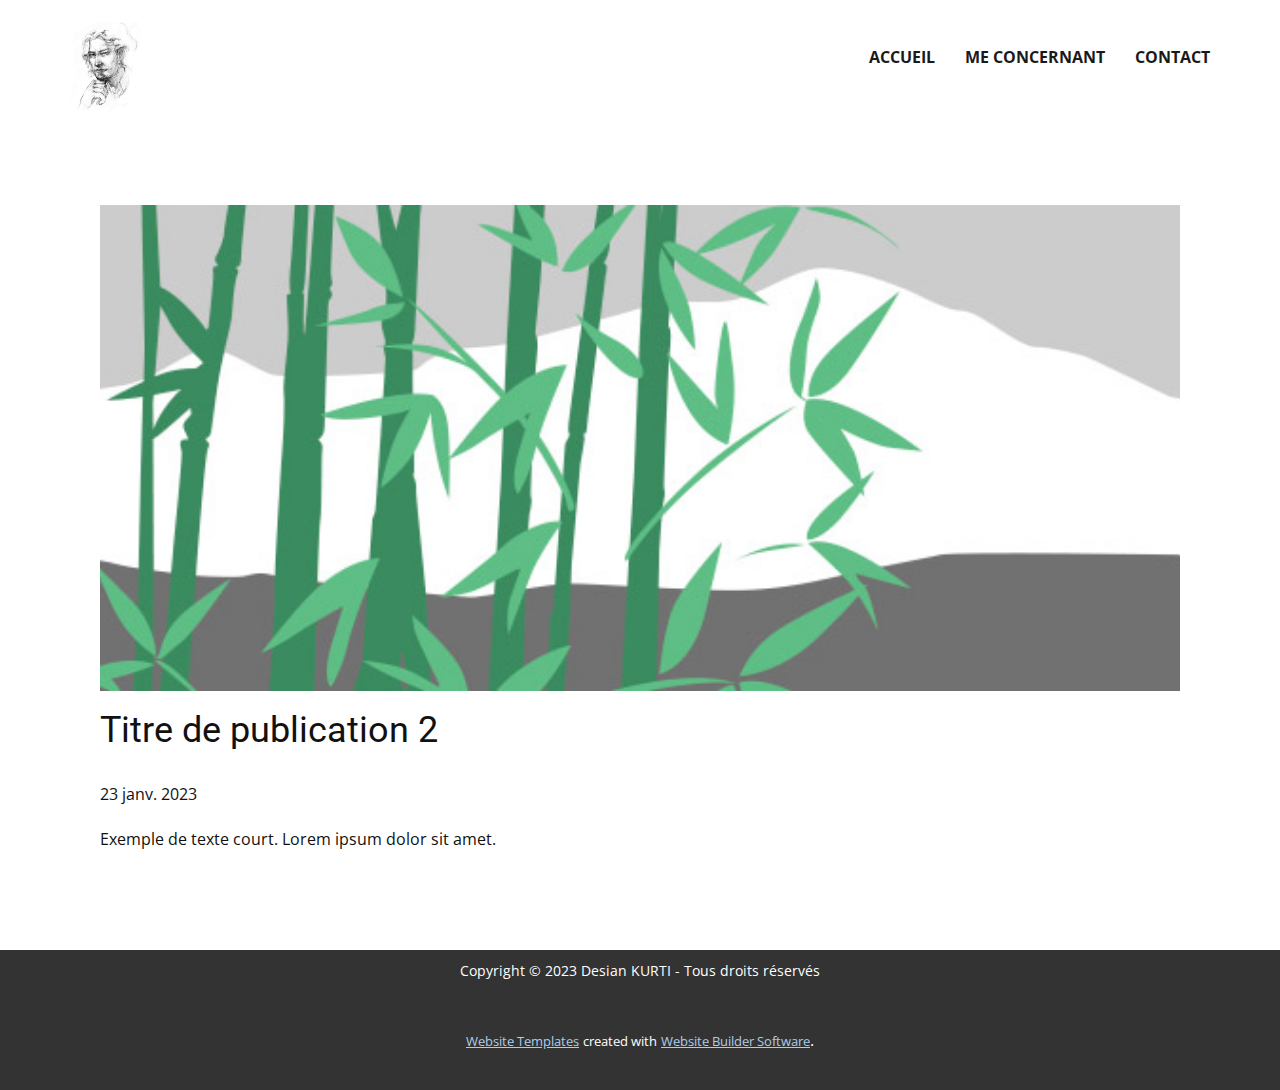
<file: CV/blog/publication-1.html>
<!DOCTYPE html>
<html style="font-size: 16px;" lang="fr"><head>
    <meta name="viewport" content="width=device-width, initial-scale=1.0">
    <meta charset="utf-8">
    <meta name="keywords" content="Titre de publication 1">
    <meta name="description" content="">
    <title>Titre de publication 2</title>
    <link rel="stylesheet" href="../nicepage.css" media="screen">
<link rel="stylesheet" href="../Post-Template.css" media="screen">
    <script class="u-script" type="text/javascript" src="../jquery.js" defer=""></script>
    <script class="u-script" type="text/javascript" src="../nicepage.js" defer=""></script>
    <meta name="generator" content="Nicepage 5.3.6, nicepage.com">
    <link id="u-theme-google-font" rel="stylesheet" href="https://fonts.googleapis.com/css?family=Roboto:100,100i,300,300i,400,400i,500,500i,700,700i,900,900i|Open+Sans:300,300i,400,400i,500,500i,600,600i,700,700i,800,800i">
    
    
    <script type="application/ld+json">{
		"@context": "http://schema.org",
		"@type": "Organization",
		"name": "",
		"logo": "images/Capturedcran2023-01-26083028.png"
}</script>
    <meta name="theme-color" content="#478ac9">
  </head>
  <body class="u-body u-xl-mode" data-lang="fr"><header class="u-clearfix u-header u-header" id="sec-cbfa"><div class="u-clearfix u-sheet u-sheet-1">
        <a href="../Accueil.html" class="u-image u-logo u-image-1" data-image-width="1078" data-image-height="1300" title="Accueil">
          <img src="../images/Capturedcran2023-01-26083028.png" class="u-logo-image u-logo-image-1">
        </a>
        <nav class="u-menu u-menu-one-level u-offcanvas u-menu-1">
          <div class="menu-collapse" style="font-size: 1rem; letter-spacing: 0px; font-weight: 700; text-transform: uppercase;">
            <a class="u-button-style u-custom-active-border-color u-custom-active-color u-custom-border u-custom-border-color u-custom-borders u-custom-hover-border-color u-custom-hover-color u-custom-left-right-menu-spacing u-custom-padding-bottom u-custom-text-active-color u-custom-text-color u-custom-text-hover-color u-custom-top-bottom-menu-spacing u-nav-link u-text-active-palette-1-base u-text-hover-palette-2-base" href="#">
              <svg class="u-svg-link" viewBox="0 0 24 24"><use xmlns:xlink="http://www.w3.org/1999/xlink" xlink:href="#menu-hamburger"></use></svg>
              <svg class="u-svg-content" version="1.1" id="menu-hamburger" viewBox="0 0 16 16" x="0px" y="0px" xmlns:xlink="http://www.w3.org/1999/xlink" xmlns="http://www.w3.org/2000/svg"><g><rect y="1" width="16" height="2"></rect><rect y="7" width="16" height="2"></rect><rect y="13" width="16" height="2"></rect>
</g></svg>
            </a>
          </div>
          <div class="u-custom-menu u-nav-container">
            <ul class="u-nav u-spacing-30 u-unstyled u-nav-1"><li class="u-nav-item"><a class="u-border-2 u-border-active-palette-1-base u-border-hover-palette-1-base u-border-no-left u-border-no-right u-border-no-top u-button-style u-nav-link u-text-active-palette-1-base u-text-grey-90 u-text-hover-grey-90" href="../Accueil.html" style="padding: 10px 0px;">Accueil</a>
</li><li class="u-nav-item"><a class="u-border-2 u-border-active-palette-1-base u-border-hover-palette-1-base u-border-no-left u-border-no-right u-border-no-top u-button-style u-nav-link u-text-active-palette-1-base u-text-grey-90 u-text-hover-grey-90" href="../Me-concernant.html" style="padding: 10px 0px;">Me concernant</a>
</li><li class="u-nav-item"><a class="u-border-2 u-border-active-palette-1-base u-border-hover-palette-1-base u-border-no-left u-border-no-right u-border-no-top u-button-style u-nav-link u-text-active-palette-1-base u-text-grey-90 u-text-hover-grey-90" href="../Contact.html" style="padding: 10px 0px;">Contact</a>
</li></ul>
          </div>
          <div class="u-custom-menu u-nav-container-collapse">
            <div class="u-black u-container-style u-inner-container-layout u-opacity u-opacity-95 u-sidenav">
              <div class="u-inner-container-layout u-sidenav-overflow">
                <div class="u-menu-close"></div>
                <ul class="u-align-center u-nav u-popupmenu-items u-unstyled u-nav-2"><li class="u-nav-item"><a class="u-button-style u-nav-link" href="../Accueil.html">Accueil</a>
</li><li class="u-nav-item"><a class="u-button-style u-nav-link" href="../Me-concernant.html">Me concernant</a>
</li><li class="u-nav-item"><a class="u-button-style u-nav-link" href="../Contact.html">Contact</a>
</li></ul>
              </div>
            </div>
            <div class="u-black u-menu-overlay u-opacity u-opacity-70"></div>
          </div>
        </nav>
      </div></header>
    <section class="u-align-center u-clearfix u-section-1" id="sec-9686">
      <div class="u-clearfix u-sheet u-valign-middle-md u-valign-middle-sm u-valign-middle-xs u-sheet-1"><!--post_details--><!--post_details_options_json--><!--{"source":""}--><!--/post_details_options_json--><!--blog_post-->
        <div class="u-container-style u-expanded-width u-post-details u-post-details-1">
          <div class="u-container-layout u-valign-middle u-container-layout-1"><!--blog_post_image-->
            <img alt="" class="u-blog-control u-expanded-width u-image u-image-default u-image-1" src="../images/68f64b9d.jpeg"><!--/blog_post_image--><!--blog_post_header-->
            <h2 class="u-blog-control u-text u-text-1">Titre de publication 2</h2><!--/blog_post_header--><!--blog_post_metadata-->
            <div class="u-blog-control u-metadata u-metadata-1"><!--blog_post_metadata_date-->
              <span class="u-meta-date u-meta-icon">23 janv. 2023</span><!--/blog_post_metadata_date--><!--blog_post_metadata_category-->
              <!--/blog_post_metadata_category--><!--blog_post_metadata_comments-->
              <!--/blog_post_metadata_comments-->
            </div><!--/blog_post_metadata--><!--blog_post_content-->
            <div class="u-align-justify u-blog-control u-post-content u-text u-text-2 fr-view">
  Exemple de texte court. Lorem ipsum dolor sit amet.
  </div><!--/blog_post_content-->
          </div>
        </div><!--/blog_post--><!--/post_details-->
      </div>
    </section>
    
    
    <footer class="u-align-center u-clearfix u-footer u-grey-80 u-footer" id="sec-a4f5"><div class="u-clearfix u-sheet u-valign-middle u-sheet-1">
        <p class="u-small-text u-text u-text-variant u-text-1">Copyright © 2023 Desian KURTI - Tous droits réservés</p>
      </div></footer>
    <section class="u-backlink u-clearfix u-grey-80">
      <a class="u-link" href="https://nicepage.com/website-templates" target="_blank">
        <span>Website Templates</span>
      </a>
      <p class="u-text">
        <span>created with</span>
      </p>
      <a class="u-link" href="" target="_blank">
        <span>Website Builder Software</span>
      </a>. 
    </section>
  
</body></html>
</file>
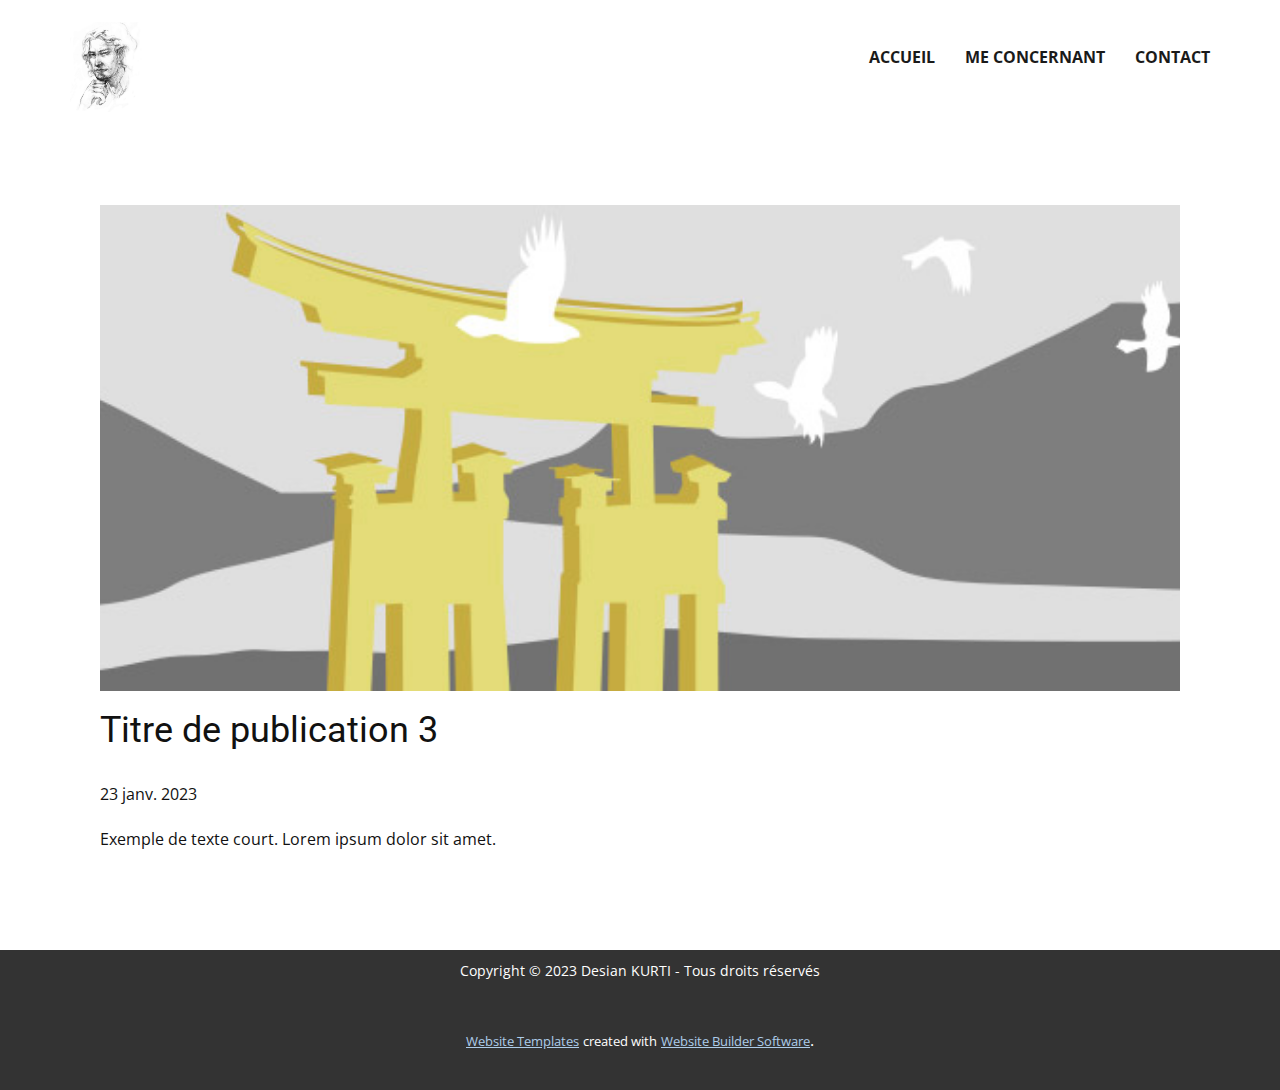
<file: CV/blog/publication-2.html>
<!DOCTYPE html>
<html style="font-size: 16px;" lang="fr"><head>
    <meta name="viewport" content="width=device-width, initial-scale=1.0">
    <meta charset="utf-8">
    <meta name="keywords" content="Titre de publication 1">
    <meta name="description" content="">
    <title>Titre de publication 3</title>
    <link rel="stylesheet" href="../nicepage.css" media="screen">
<link rel="stylesheet" href="../Post-Template.css" media="screen">
    <script class="u-script" type="text/javascript" src="../jquery.js" defer=""></script>
    <script class="u-script" type="text/javascript" src="../nicepage.js" defer=""></script>
    <meta name="generator" content="Nicepage 5.3.6, nicepage.com">
    <link id="u-theme-google-font" rel="stylesheet" href="https://fonts.googleapis.com/css?family=Roboto:100,100i,300,300i,400,400i,500,500i,700,700i,900,900i|Open+Sans:300,300i,400,400i,500,500i,600,600i,700,700i,800,800i">
    
    
    <script type="application/ld+json">{
		"@context": "http://schema.org",
		"@type": "Organization",
		"name": "",
		"logo": "images/Capturedcran2023-01-26083028.png"
}</script>
    <meta name="theme-color" content="#478ac9">
  </head>
  <body class="u-body u-xl-mode" data-lang="fr"><header class="u-clearfix u-header u-header" id="sec-cbfa"><div class="u-clearfix u-sheet u-sheet-1">
        <a href="../Accueil.html" class="u-image u-logo u-image-1" data-image-width="1078" data-image-height="1300" title="Accueil">
          <img src="../images/Capturedcran2023-01-26083028.png" class="u-logo-image u-logo-image-1">
        </a>
        <nav class="u-menu u-menu-one-level u-offcanvas u-menu-1">
          <div class="menu-collapse" style="font-size: 1rem; letter-spacing: 0px; font-weight: 700; text-transform: uppercase;">
            <a class="u-button-style u-custom-active-border-color u-custom-active-color u-custom-border u-custom-border-color u-custom-borders u-custom-hover-border-color u-custom-hover-color u-custom-left-right-menu-spacing u-custom-padding-bottom u-custom-text-active-color u-custom-text-color u-custom-text-hover-color u-custom-top-bottom-menu-spacing u-nav-link u-text-active-palette-1-base u-text-hover-palette-2-base" href="#">
              <svg class="u-svg-link" viewBox="0 0 24 24"><use xmlns:xlink="http://www.w3.org/1999/xlink" xlink:href="#menu-hamburger"></use></svg>
              <svg class="u-svg-content" version="1.1" id="menu-hamburger" viewBox="0 0 16 16" x="0px" y="0px" xmlns:xlink="http://www.w3.org/1999/xlink" xmlns="http://www.w3.org/2000/svg"><g><rect y="1" width="16" height="2"></rect><rect y="7" width="16" height="2"></rect><rect y="13" width="16" height="2"></rect>
</g></svg>
            </a>
          </div>
          <div class="u-custom-menu u-nav-container">
            <ul class="u-nav u-spacing-30 u-unstyled u-nav-1"><li class="u-nav-item"><a class="u-border-2 u-border-active-palette-1-base u-border-hover-palette-1-base u-border-no-left u-border-no-right u-border-no-top u-button-style u-nav-link u-text-active-palette-1-base u-text-grey-90 u-text-hover-grey-90" href="../Accueil.html" style="padding: 10px 0px;">Accueil</a>
</li><li class="u-nav-item"><a class="u-border-2 u-border-active-palette-1-base u-border-hover-palette-1-base u-border-no-left u-border-no-right u-border-no-top u-button-style u-nav-link u-text-active-palette-1-base u-text-grey-90 u-text-hover-grey-90" href="../Me-concernant.html" style="padding: 10px 0px;">Me concernant</a>
</li><li class="u-nav-item"><a class="u-border-2 u-border-active-palette-1-base u-border-hover-palette-1-base u-border-no-left u-border-no-right u-border-no-top u-button-style u-nav-link u-text-active-palette-1-base u-text-grey-90 u-text-hover-grey-90" href="../Contact.html" style="padding: 10px 0px;">Contact</a>
</li></ul>
          </div>
          <div class="u-custom-menu u-nav-container-collapse">
            <div class="u-black u-container-style u-inner-container-layout u-opacity u-opacity-95 u-sidenav">
              <div class="u-inner-container-layout u-sidenav-overflow">
                <div class="u-menu-close"></div>
                <ul class="u-align-center u-nav u-popupmenu-items u-unstyled u-nav-2"><li class="u-nav-item"><a class="u-button-style u-nav-link" href="../Accueil.html">Accueil</a>
</li><li class="u-nav-item"><a class="u-button-style u-nav-link" href="../Me-concernant.html">Me concernant</a>
</li><li class="u-nav-item"><a class="u-button-style u-nav-link" href="../Contact.html">Contact</a>
</li></ul>
              </div>
            </div>
            <div class="u-black u-menu-overlay u-opacity u-opacity-70"></div>
          </div>
        </nav>
      </div></header>
    <section class="u-align-center u-clearfix u-section-1" id="sec-9686">
      <div class="u-clearfix u-sheet u-valign-middle-md u-valign-middle-sm u-valign-middle-xs u-sheet-1"><!--post_details--><!--post_details_options_json--><!--{"source":""}--><!--/post_details_options_json--><!--blog_post-->
        <div class="u-container-style u-expanded-width u-post-details u-post-details-1">
          <div class="u-container-layout u-valign-middle u-container-layout-1"><!--blog_post_image-->
            <img alt="" class="u-blog-control u-expanded-width u-image u-image-default u-image-1" src="../images/8ad73f3c.jpeg"><!--/blog_post_image--><!--blog_post_header-->
            <h2 class="u-blog-control u-text u-text-1">Titre de publication 3</h2><!--/blog_post_header--><!--blog_post_metadata-->
            <div class="u-blog-control u-metadata u-metadata-1"><!--blog_post_metadata_date-->
              <span class="u-meta-date u-meta-icon">23 janv. 2023</span><!--/blog_post_metadata_date--><!--blog_post_metadata_category-->
              <!--/blog_post_metadata_category--><!--blog_post_metadata_comments-->
              <!--/blog_post_metadata_comments-->
            </div><!--/blog_post_metadata--><!--blog_post_content-->
            <div class="u-align-justify u-blog-control u-post-content u-text u-text-2 fr-view">
  Exemple de texte court. Lorem ipsum dolor sit amet.
  </div><!--/blog_post_content-->
          </div>
        </div><!--/blog_post--><!--/post_details-->
      </div>
    </section>
    
    
    <footer class="u-align-center u-clearfix u-footer u-grey-80 u-footer" id="sec-a4f5"><div class="u-clearfix u-sheet u-valign-middle u-sheet-1">
        <p class="u-small-text u-text u-text-variant u-text-1">Copyright © 2023 Desian KURTI - Tous droits réservés</p>
      </div></footer>
    <section class="u-backlink u-clearfix u-grey-80">
      <a class="u-link" href="https://nicepage.com/website-templates" target="_blank">
        <span>Website Templates</span>
      </a>
      <p class="u-text">
        <span>created with</span>
      </p>
      <a class="u-link" href="" target="_blank">
        <span>Website Builder Software</span>
      </a>. 
    </section>
  
</body></html>
</file>
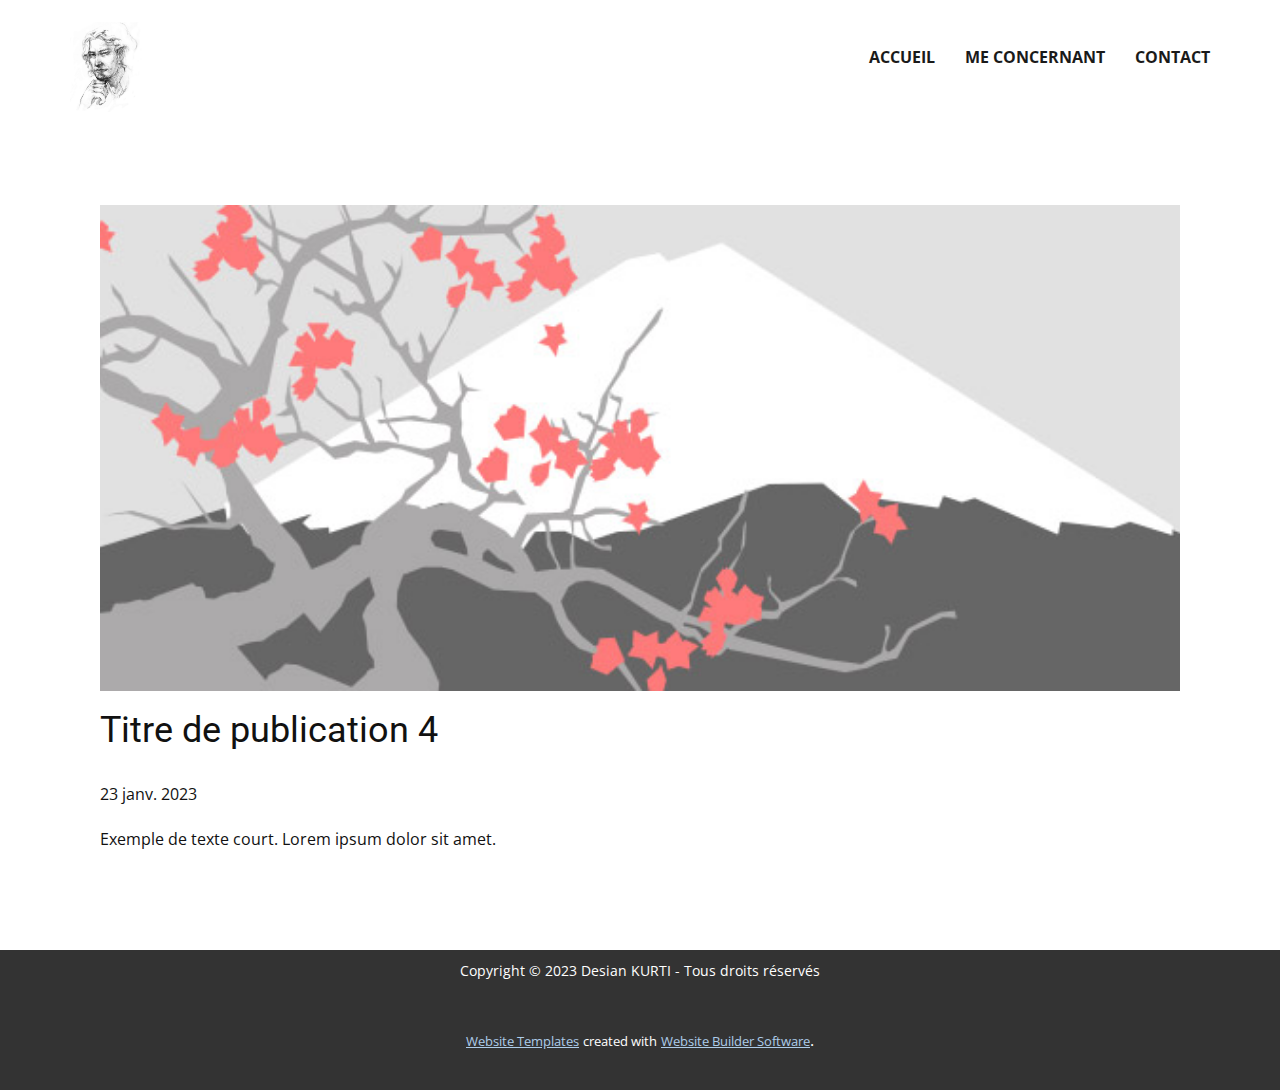
<file: CV/blog/publication-3.html>
<!DOCTYPE html>
<html style="font-size: 16px;" lang="fr"><head>
    <meta name="viewport" content="width=device-width, initial-scale=1.0">
    <meta charset="utf-8">
    <meta name="keywords" content="Titre de publication 1">
    <meta name="description" content="">
    <title>Titre de publication 4</title>
    <link rel="stylesheet" href="../nicepage.css" media="screen">
<link rel="stylesheet" href="../Post-Template.css" media="screen">
    <script class="u-script" type="text/javascript" src="../jquery.js" defer=""></script>
    <script class="u-script" type="text/javascript" src="../nicepage.js" defer=""></script>
    <meta name="generator" content="Nicepage 5.3.6, nicepage.com">
    <link id="u-theme-google-font" rel="stylesheet" href="https://fonts.googleapis.com/css?family=Roboto:100,100i,300,300i,400,400i,500,500i,700,700i,900,900i|Open+Sans:300,300i,400,400i,500,500i,600,600i,700,700i,800,800i">
    
    
    <script type="application/ld+json">{
		"@context": "http://schema.org",
		"@type": "Organization",
		"name": "",
		"logo": "images/Capturedcran2023-01-26083028.png"
}</script>
    <meta name="theme-color" content="#478ac9">
  </head>
  <body class="u-body u-xl-mode" data-lang="fr"><header class="u-clearfix u-header u-header" id="sec-cbfa"><div class="u-clearfix u-sheet u-sheet-1">
        <a href="../Accueil.html" class="u-image u-logo u-image-1" data-image-width="1078" data-image-height="1300" title="Accueil">
          <img src="../images/Capturedcran2023-01-26083028.png" class="u-logo-image u-logo-image-1">
        </a>
        <nav class="u-menu u-menu-one-level u-offcanvas u-menu-1">
          <div class="menu-collapse" style="font-size: 1rem; letter-spacing: 0px; font-weight: 700; text-transform: uppercase;">
            <a class="u-button-style u-custom-active-border-color u-custom-active-color u-custom-border u-custom-border-color u-custom-borders u-custom-hover-border-color u-custom-hover-color u-custom-left-right-menu-spacing u-custom-padding-bottom u-custom-text-active-color u-custom-text-color u-custom-text-hover-color u-custom-top-bottom-menu-spacing u-nav-link u-text-active-palette-1-base u-text-hover-palette-2-base" href="#">
              <svg class="u-svg-link" viewBox="0 0 24 24"><use xmlns:xlink="http://www.w3.org/1999/xlink" xlink:href="#menu-hamburger"></use></svg>
              <svg class="u-svg-content" version="1.1" id="menu-hamburger" viewBox="0 0 16 16" x="0px" y="0px" xmlns:xlink="http://www.w3.org/1999/xlink" xmlns="http://www.w3.org/2000/svg"><g><rect y="1" width="16" height="2"></rect><rect y="7" width="16" height="2"></rect><rect y="13" width="16" height="2"></rect>
</g></svg>
            </a>
          </div>
          <div class="u-custom-menu u-nav-container">
            <ul class="u-nav u-spacing-30 u-unstyled u-nav-1"><li class="u-nav-item"><a class="u-border-2 u-border-active-palette-1-base u-border-hover-palette-1-base u-border-no-left u-border-no-right u-border-no-top u-button-style u-nav-link u-text-active-palette-1-base u-text-grey-90 u-text-hover-grey-90" href="../Accueil.html" style="padding: 10px 0px;">Accueil</a>
</li><li class="u-nav-item"><a class="u-border-2 u-border-active-palette-1-base u-border-hover-palette-1-base u-border-no-left u-border-no-right u-border-no-top u-button-style u-nav-link u-text-active-palette-1-base u-text-grey-90 u-text-hover-grey-90" href="../Me-concernant.html" style="padding: 10px 0px;">Me concernant</a>
</li><li class="u-nav-item"><a class="u-border-2 u-border-active-palette-1-base u-border-hover-palette-1-base u-border-no-left u-border-no-right u-border-no-top u-button-style u-nav-link u-text-active-palette-1-base u-text-grey-90 u-text-hover-grey-90" href="../Contact.html" style="padding: 10px 0px;">Contact</a>
</li></ul>
          </div>
          <div class="u-custom-menu u-nav-container-collapse">
            <div class="u-black u-container-style u-inner-container-layout u-opacity u-opacity-95 u-sidenav">
              <div class="u-inner-container-layout u-sidenav-overflow">
                <div class="u-menu-close"></div>
                <ul class="u-align-center u-nav u-popupmenu-items u-unstyled u-nav-2"><li class="u-nav-item"><a class="u-button-style u-nav-link" href="../Accueil.html">Accueil</a>
</li><li class="u-nav-item"><a class="u-button-style u-nav-link" href="../Me-concernant.html">Me concernant</a>
</li><li class="u-nav-item"><a class="u-button-style u-nav-link" href="../Contact.html">Contact</a>
</li></ul>
              </div>
            </div>
            <div class="u-black u-menu-overlay u-opacity u-opacity-70"></div>
          </div>
        </nav>
      </div></header>
    <section class="u-align-center u-clearfix u-section-1" id="sec-9686">
      <div class="u-clearfix u-sheet u-valign-middle-md u-valign-middle-sm u-valign-middle-xs u-sheet-1"><!--post_details--><!--post_details_options_json--><!--{"source":""}--><!--/post_details_options_json--><!--blog_post-->
        <div class="u-container-style u-expanded-width u-post-details u-post-details-1">
          <div class="u-container-layout u-valign-middle u-container-layout-1"><!--blog_post_image-->
            <img alt="" class="u-blog-control u-expanded-width u-image u-image-default u-image-1" src="../images/0fd3416c.jpeg"><!--/blog_post_image--><!--blog_post_header-->
            <h2 class="u-blog-control u-text u-text-1">Titre de publication 4</h2><!--/blog_post_header--><!--blog_post_metadata-->
            <div class="u-blog-control u-metadata u-metadata-1"><!--blog_post_metadata_date-->
              <span class="u-meta-date u-meta-icon">23 janv. 2023</span><!--/blog_post_metadata_date--><!--blog_post_metadata_category-->
              <!--/blog_post_metadata_category--><!--blog_post_metadata_comments-->
              <!--/blog_post_metadata_comments-->
            </div><!--/blog_post_metadata--><!--blog_post_content-->
            <div class="u-align-justify u-blog-control u-post-content u-text u-text-2 fr-view">
  Exemple de texte court. Lorem ipsum dolor sit amet.
  </div><!--/blog_post_content-->
          </div>
        </div><!--/blog_post--><!--/post_details-->
      </div>
    </section>
    
    
    <footer class="u-align-center u-clearfix u-footer u-grey-80 u-footer" id="sec-a4f5"><div class="u-clearfix u-sheet u-valign-middle u-sheet-1">
        <p class="u-small-text u-text u-text-variant u-text-1">Copyright © 2023 Desian KURTI - Tous droits réservés</p>
      </div></footer>
    <section class="u-backlink u-clearfix u-grey-80">
      <a class="u-link" href="https://nicepage.com/website-templates" target="_blank">
        <span>Website Templates</span>
      </a>
      <p class="u-text">
        <span>created with</span>
      </p>
      <a class="u-link" href="" target="_blank">
        <span>Website Builder Software</span>
      </a>. 
    </section>
  
</body></html>
</file>
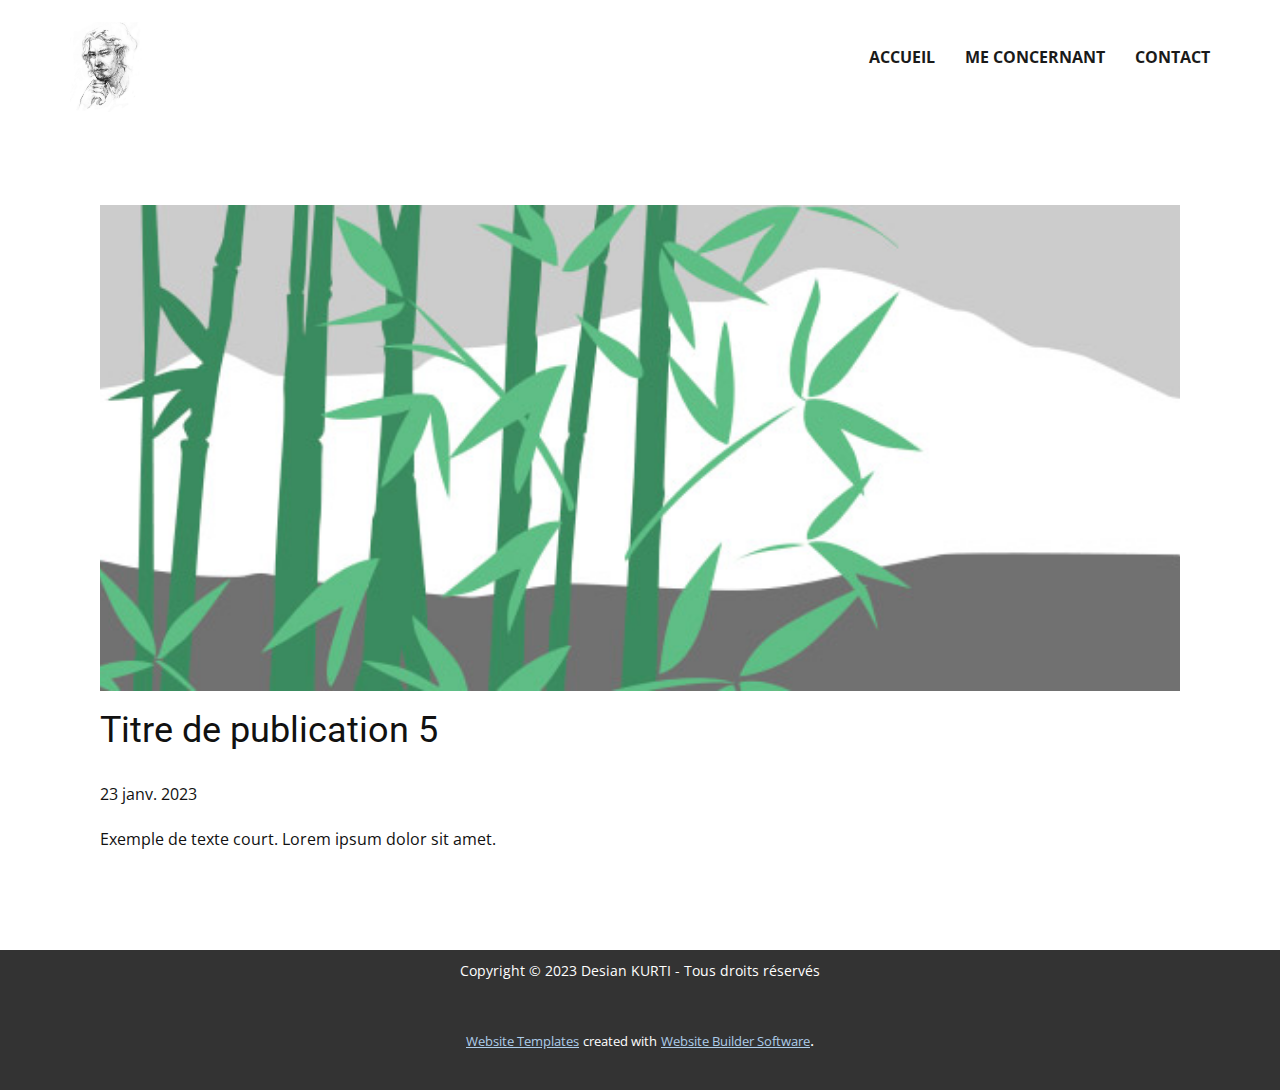
<file: CV/blog/publication-4.html>
<!DOCTYPE html>
<html style="font-size: 16px;" lang="fr"><head>
    <meta name="viewport" content="width=device-width, initial-scale=1.0">
    <meta charset="utf-8">
    <meta name="keywords" content="Titre de publication 1">
    <meta name="description" content="">
    <title>Titre de publication 5</title>
    <link rel="stylesheet" href="../nicepage.css" media="screen">
<link rel="stylesheet" href="../Post-Template.css" media="screen">
    <script class="u-script" type="text/javascript" src="../jquery.js" defer=""></script>
    <script class="u-script" type="text/javascript" src="../nicepage.js" defer=""></script>
    <meta name="generator" content="Nicepage 5.3.6, nicepage.com">
    <link id="u-theme-google-font" rel="stylesheet" href="https://fonts.googleapis.com/css?family=Roboto:100,100i,300,300i,400,400i,500,500i,700,700i,900,900i|Open+Sans:300,300i,400,400i,500,500i,600,600i,700,700i,800,800i">
    
    
    <script type="application/ld+json">{
		"@context": "http://schema.org",
		"@type": "Organization",
		"name": "",
		"logo": "images/Capturedcran2023-01-26083028.png"
}</script>
    <meta name="theme-color" content="#478ac9">
  </head>
  <body class="u-body u-xl-mode" data-lang="fr"><header class="u-clearfix u-header u-header" id="sec-cbfa"><div class="u-clearfix u-sheet u-sheet-1">
        <a href="../Accueil.html" class="u-image u-logo u-image-1" data-image-width="1078" data-image-height="1300" title="Accueil">
          <img src="../images/Capturedcran2023-01-26083028.png" class="u-logo-image u-logo-image-1">
        </a>
        <nav class="u-menu u-menu-one-level u-offcanvas u-menu-1">
          <div class="menu-collapse" style="font-size: 1rem; letter-spacing: 0px; font-weight: 700; text-transform: uppercase;">
            <a class="u-button-style u-custom-active-border-color u-custom-active-color u-custom-border u-custom-border-color u-custom-borders u-custom-hover-border-color u-custom-hover-color u-custom-left-right-menu-spacing u-custom-padding-bottom u-custom-text-active-color u-custom-text-color u-custom-text-hover-color u-custom-top-bottom-menu-spacing u-nav-link u-text-active-palette-1-base u-text-hover-palette-2-base" href="#">
              <svg class="u-svg-link" viewBox="0 0 24 24"><use xmlns:xlink="http://www.w3.org/1999/xlink" xlink:href="#menu-hamburger"></use></svg>
              <svg class="u-svg-content" version="1.1" id="menu-hamburger" viewBox="0 0 16 16" x="0px" y="0px" xmlns:xlink="http://www.w3.org/1999/xlink" xmlns="http://www.w3.org/2000/svg"><g><rect y="1" width="16" height="2"></rect><rect y="7" width="16" height="2"></rect><rect y="13" width="16" height="2"></rect>
</g></svg>
            </a>
          </div>
          <div class="u-custom-menu u-nav-container">
            <ul class="u-nav u-spacing-30 u-unstyled u-nav-1"><li class="u-nav-item"><a class="u-border-2 u-border-active-palette-1-base u-border-hover-palette-1-base u-border-no-left u-border-no-right u-border-no-top u-button-style u-nav-link u-text-active-palette-1-base u-text-grey-90 u-text-hover-grey-90" href="../Accueil.html" style="padding: 10px 0px;">Accueil</a>
</li><li class="u-nav-item"><a class="u-border-2 u-border-active-palette-1-base u-border-hover-palette-1-base u-border-no-left u-border-no-right u-border-no-top u-button-style u-nav-link u-text-active-palette-1-base u-text-grey-90 u-text-hover-grey-90" href="../Me-concernant.html" style="padding: 10px 0px;">Me concernant</a>
</li><li class="u-nav-item"><a class="u-border-2 u-border-active-palette-1-base u-border-hover-palette-1-base u-border-no-left u-border-no-right u-border-no-top u-button-style u-nav-link u-text-active-palette-1-base u-text-grey-90 u-text-hover-grey-90" href="../Contact.html" style="padding: 10px 0px;">Contact</a>
</li></ul>
          </div>
          <div class="u-custom-menu u-nav-container-collapse">
            <div class="u-black u-container-style u-inner-container-layout u-opacity u-opacity-95 u-sidenav">
              <div class="u-inner-container-layout u-sidenav-overflow">
                <div class="u-menu-close"></div>
                <ul class="u-align-center u-nav u-popupmenu-items u-unstyled u-nav-2"><li class="u-nav-item"><a class="u-button-style u-nav-link" href="../Accueil.html">Accueil</a>
</li><li class="u-nav-item"><a class="u-button-style u-nav-link" href="../Me-concernant.html">Me concernant</a>
</li><li class="u-nav-item"><a class="u-button-style u-nav-link" href="../Contact.html">Contact</a>
</li></ul>
              </div>
            </div>
            <div class="u-black u-menu-overlay u-opacity u-opacity-70"></div>
          </div>
        </nav>
      </div></header>
    <section class="u-align-center u-clearfix u-section-1" id="sec-9686">
      <div class="u-clearfix u-sheet u-valign-middle-md u-valign-middle-sm u-valign-middle-xs u-sheet-1"><!--post_details--><!--post_details_options_json--><!--{"source":""}--><!--/post_details_options_json--><!--blog_post-->
        <div class="u-container-style u-expanded-width u-post-details u-post-details-1">
          <div class="u-container-layout u-valign-middle u-container-layout-1"><!--blog_post_image-->
            <img alt="" class="u-blog-control u-expanded-width u-image u-image-default u-image-1" src="../images/68f64b9d.jpeg"><!--/blog_post_image--><!--blog_post_header-->
            <h2 class="u-blog-control u-text u-text-1">Titre de publication 5</h2><!--/blog_post_header--><!--blog_post_metadata-->
            <div class="u-blog-control u-metadata u-metadata-1"><!--blog_post_metadata_date-->
              <span class="u-meta-date u-meta-icon">23 janv. 2023</span><!--/blog_post_metadata_date--><!--blog_post_metadata_category-->
              <!--/blog_post_metadata_category--><!--blog_post_metadata_comments-->
              <!--/blog_post_metadata_comments-->
            </div><!--/blog_post_metadata--><!--blog_post_content-->
            <div class="u-align-justify u-blog-control u-post-content u-text u-text-2 fr-view">
  Exemple de texte court. Lorem ipsum dolor sit amet.
  </div><!--/blog_post_content-->
          </div>
        </div><!--/blog_post--><!--/post_details-->
      </div>
    </section>
    
    
    <footer class="u-align-center u-clearfix u-footer u-grey-80 u-footer" id="sec-a4f5"><div class="u-clearfix u-sheet u-valign-middle u-sheet-1">
        <p class="u-small-text u-text u-text-variant u-text-1">Copyright © 2023 Desian KURTI - Tous droits réservés</p>
      </div></footer>
    <section class="u-backlink u-clearfix u-grey-80">
      <a class="u-link" href="https://nicepage.com/website-templates" target="_blank">
        <span>Website Templates</span>
      </a>
      <p class="u-text">
        <span>created with</span>
      </p>
      <a class="u-link" href="" target="_blank">
        <span>Website Builder Software</span>
      </a>. 
    </section>
  
</body></html>
</file>
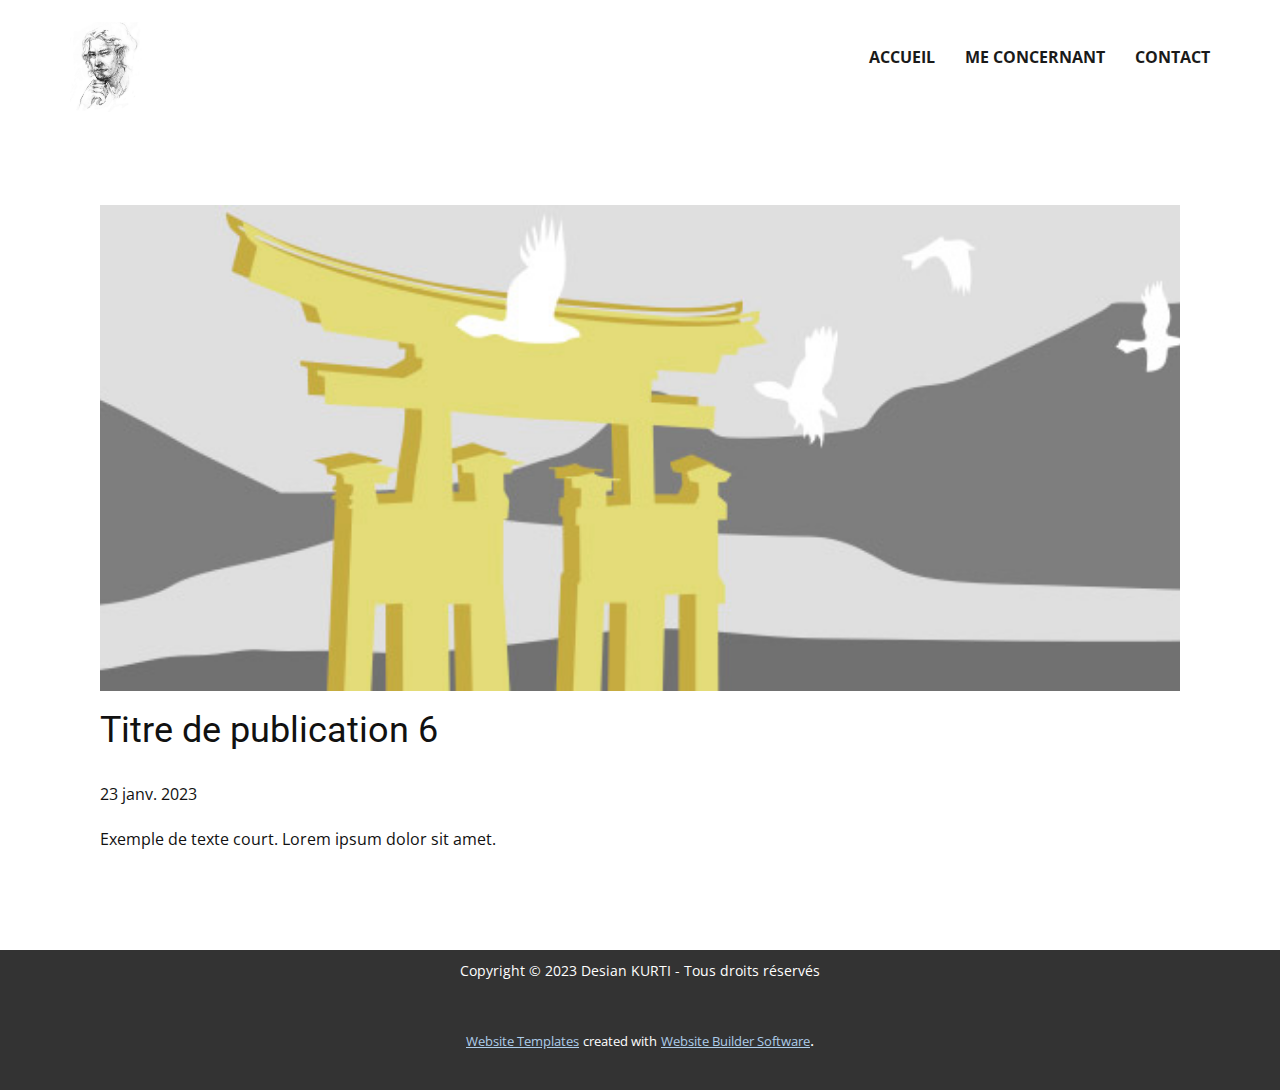
<file: CV/blog/publication-5.html>
<!DOCTYPE html>
<html style="font-size: 16px;" lang="fr"><head>
    <meta name="viewport" content="width=device-width, initial-scale=1.0">
    <meta charset="utf-8">
    <meta name="keywords" content="Titre de publication 1">
    <meta name="description" content="">
    <title>Titre de publication 6</title>
    <link rel="stylesheet" href="../nicepage.css" media="screen">
<link rel="stylesheet" href="../Post-Template.css" media="screen">
    <script class="u-script" type="text/javascript" src="../jquery.js" defer=""></script>
    <script class="u-script" type="text/javascript" src="../nicepage.js" defer=""></script>
    <meta name="generator" content="Nicepage 5.3.6, nicepage.com">
    <link id="u-theme-google-font" rel="stylesheet" href="https://fonts.googleapis.com/css?family=Roboto:100,100i,300,300i,400,400i,500,500i,700,700i,900,900i|Open+Sans:300,300i,400,400i,500,500i,600,600i,700,700i,800,800i">
    
    
    <script type="application/ld+json">{
		"@context": "http://schema.org",
		"@type": "Organization",
		"name": "",
		"logo": "images/Capturedcran2023-01-26083028.png"
}</script>
    <meta name="theme-color" content="#478ac9">
  </head>
  <body class="u-body u-xl-mode" data-lang="fr"><header class="u-clearfix u-header u-header" id="sec-cbfa"><div class="u-clearfix u-sheet u-sheet-1">
        <a href="../Accueil.html" class="u-image u-logo u-image-1" data-image-width="1078" data-image-height="1300" title="Accueil">
          <img src="../images/Capturedcran2023-01-26083028.png" class="u-logo-image u-logo-image-1">
        </a>
        <nav class="u-menu u-menu-one-level u-offcanvas u-menu-1">
          <div class="menu-collapse" style="font-size: 1rem; letter-spacing: 0px; font-weight: 700; text-transform: uppercase;">
            <a class="u-button-style u-custom-active-border-color u-custom-active-color u-custom-border u-custom-border-color u-custom-borders u-custom-hover-border-color u-custom-hover-color u-custom-left-right-menu-spacing u-custom-padding-bottom u-custom-text-active-color u-custom-text-color u-custom-text-hover-color u-custom-top-bottom-menu-spacing u-nav-link u-text-active-palette-1-base u-text-hover-palette-2-base" href="#">
              <svg class="u-svg-link" viewBox="0 0 24 24"><use xmlns:xlink="http://www.w3.org/1999/xlink" xlink:href="#menu-hamburger"></use></svg>
              <svg class="u-svg-content" version="1.1" id="menu-hamburger" viewBox="0 0 16 16" x="0px" y="0px" xmlns:xlink="http://www.w3.org/1999/xlink" xmlns="http://www.w3.org/2000/svg"><g><rect y="1" width="16" height="2"></rect><rect y="7" width="16" height="2"></rect><rect y="13" width="16" height="2"></rect>
</g></svg>
            </a>
          </div>
          <div class="u-custom-menu u-nav-container">
            <ul class="u-nav u-spacing-30 u-unstyled u-nav-1"><li class="u-nav-item"><a class="u-border-2 u-border-active-palette-1-base u-border-hover-palette-1-base u-border-no-left u-border-no-right u-border-no-top u-button-style u-nav-link u-text-active-palette-1-base u-text-grey-90 u-text-hover-grey-90" href="../Accueil.html" style="padding: 10px 0px;">Accueil</a>
</li><li class="u-nav-item"><a class="u-border-2 u-border-active-palette-1-base u-border-hover-palette-1-base u-border-no-left u-border-no-right u-border-no-top u-button-style u-nav-link u-text-active-palette-1-base u-text-grey-90 u-text-hover-grey-90" href="../Me-concernant.html" style="padding: 10px 0px;">Me concernant</a>
</li><li class="u-nav-item"><a class="u-border-2 u-border-active-palette-1-base u-border-hover-palette-1-base u-border-no-left u-border-no-right u-border-no-top u-button-style u-nav-link u-text-active-palette-1-base u-text-grey-90 u-text-hover-grey-90" href="../Contact.html" style="padding: 10px 0px;">Contact</a>
</li></ul>
          </div>
          <div class="u-custom-menu u-nav-container-collapse">
            <div class="u-black u-container-style u-inner-container-layout u-opacity u-opacity-95 u-sidenav">
              <div class="u-inner-container-layout u-sidenav-overflow">
                <div class="u-menu-close"></div>
                <ul class="u-align-center u-nav u-popupmenu-items u-unstyled u-nav-2"><li class="u-nav-item"><a class="u-button-style u-nav-link" href="../Accueil.html">Accueil</a>
</li><li class="u-nav-item"><a class="u-button-style u-nav-link" href="../Me-concernant.html">Me concernant</a>
</li><li class="u-nav-item"><a class="u-button-style u-nav-link" href="../Contact.html">Contact</a>
</li></ul>
              </div>
            </div>
            <div class="u-black u-menu-overlay u-opacity u-opacity-70"></div>
          </div>
        </nav>
      </div></header>
    <section class="u-align-center u-clearfix u-section-1" id="sec-9686">
      <div class="u-clearfix u-sheet u-valign-middle-md u-valign-middle-sm u-valign-middle-xs u-sheet-1"><!--post_details--><!--post_details_options_json--><!--{"source":""}--><!--/post_details_options_json--><!--blog_post-->
        <div class="u-container-style u-expanded-width u-post-details u-post-details-1">
          <div class="u-container-layout u-valign-middle u-container-layout-1"><!--blog_post_image-->
            <img alt="" class="u-blog-control u-expanded-width u-image u-image-default u-image-1" src="../images/8ad73f3c.jpeg"><!--/blog_post_image--><!--blog_post_header-->
            <h2 class="u-blog-control u-text u-text-1">Titre de publication 6</h2><!--/blog_post_header--><!--blog_post_metadata-->
            <div class="u-blog-control u-metadata u-metadata-1"><!--blog_post_metadata_date-->
              <span class="u-meta-date u-meta-icon">23 janv. 2023</span><!--/blog_post_metadata_date--><!--blog_post_metadata_category-->
              <!--/blog_post_metadata_category--><!--blog_post_metadata_comments-->
              <!--/blog_post_metadata_comments-->
            </div><!--/blog_post_metadata--><!--blog_post_content-->
            <div class="u-align-justify u-blog-control u-post-content u-text u-text-2 fr-view">
  Exemple de texte court. Lorem ipsum dolor sit amet.
  </div><!--/blog_post_content-->
          </div>
        </div><!--/blog_post--><!--/post_details-->
      </div>
    </section>
    
    
    <footer class="u-align-center u-clearfix u-footer u-grey-80 u-footer" id="sec-a4f5"><div class="u-clearfix u-sheet u-valign-middle u-sheet-1">
        <p class="u-small-text u-text u-text-variant u-text-1">Copyright © 2023 Desian KURTI - Tous droits réservés</p>
      </div></footer>
    <section class="u-backlink u-clearfix u-grey-80">
      <a class="u-link" href="https://nicepage.com/website-templates" target="_blank">
        <span>Website Templates</span>
      </a>
      <p class="u-text">
        <span>created with</span>
      </p>
      <a class="u-link" href="" target="_blank">
        <span>Website Builder Software</span>
      </a>. 
    </section>
  
</body></html>
</file>
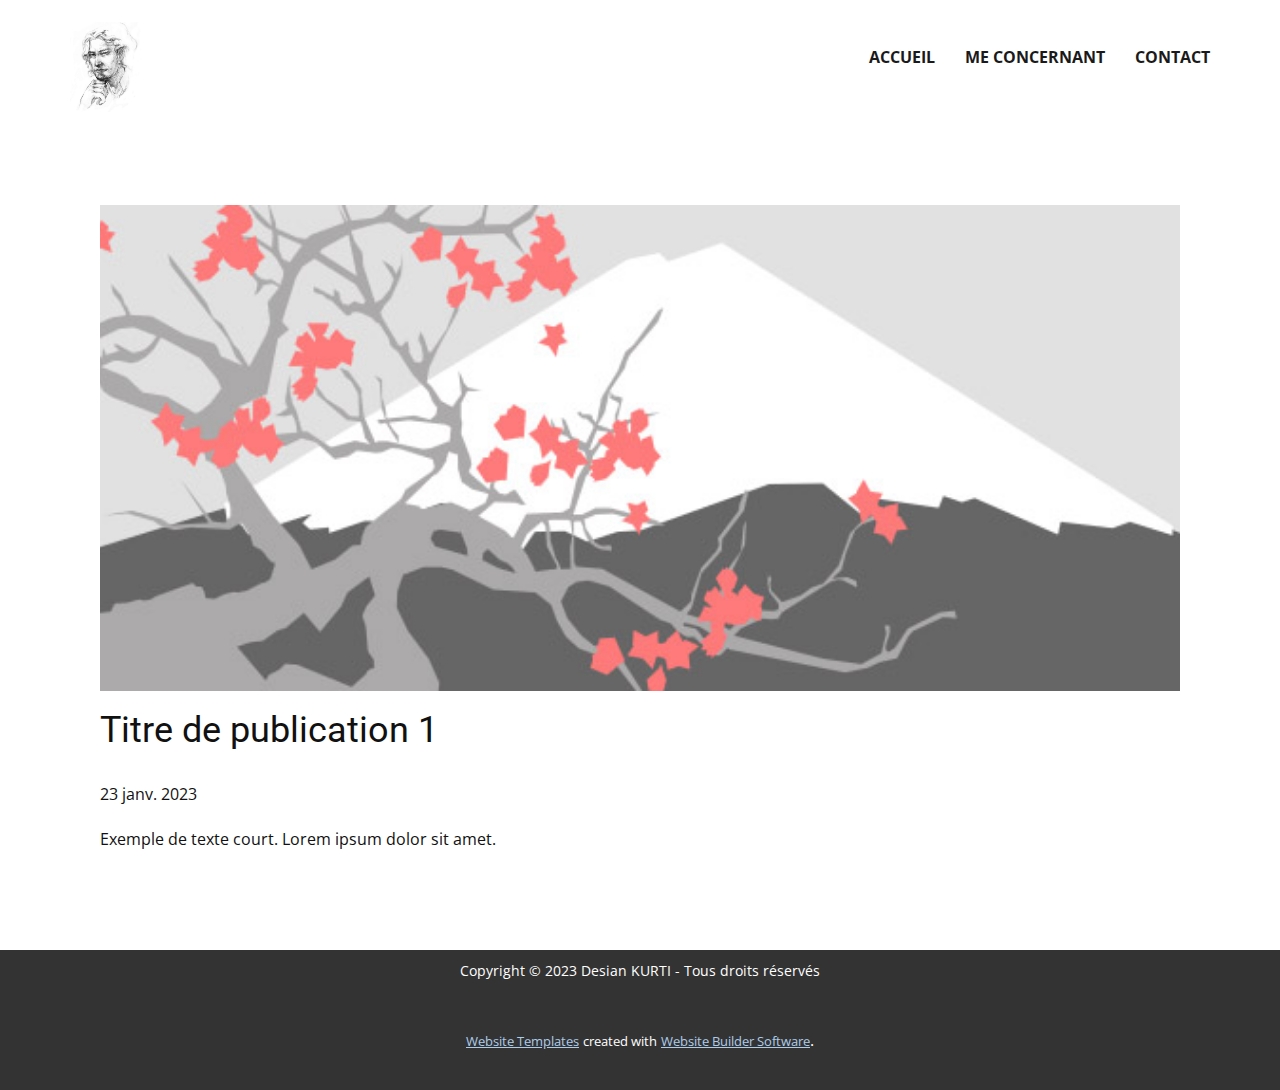
<file: CV/blog/publication.html>
<!DOCTYPE html>
<html style="font-size: 16px;" lang="fr"><head>
    <meta name="viewport" content="width=device-width, initial-scale=1.0">
    <meta charset="utf-8">
    <meta name="keywords" content="Titre de publication 1">
    <meta name="description" content="">
    <title>Titre de publication 1</title>
    <link rel="stylesheet" href="../nicepage.css" media="screen">
<link rel="stylesheet" href="../Post-Template.css" media="screen">
    <script class="u-script" type="text/javascript" src="../jquery.js" defer=""></script>
    <script class="u-script" type="text/javascript" src="../nicepage.js" defer=""></script>
    <meta name="generator" content="Nicepage 5.3.6, nicepage.com">
    <link id="u-theme-google-font" rel="stylesheet" href="https://fonts.googleapis.com/css?family=Roboto:100,100i,300,300i,400,400i,500,500i,700,700i,900,900i|Open+Sans:300,300i,400,400i,500,500i,600,600i,700,700i,800,800i">
    
    
    <script type="application/ld+json">{
		"@context": "http://schema.org",
		"@type": "Organization",
		"name": "",
		"logo": "images/Capturedcran2023-01-26083028.png"
}</script>
    <meta name="theme-color" content="#478ac9">
  </head>
  <body class="u-body u-xl-mode" data-lang="fr"><header class="u-clearfix u-header u-header" id="sec-cbfa"><div class="u-clearfix u-sheet u-sheet-1">
        <a href="../Accueil.html" class="u-image u-logo u-image-1" data-image-width="1078" data-image-height="1300" title="Accueil">
          <img src="../images/Capturedcran2023-01-26083028.png" class="u-logo-image u-logo-image-1">
        </a>
        <nav class="u-menu u-menu-one-level u-offcanvas u-menu-1">
          <div class="menu-collapse" style="font-size: 1rem; letter-spacing: 0px; font-weight: 700; text-transform: uppercase;">
            <a class="u-button-style u-custom-active-border-color u-custom-active-color u-custom-border u-custom-border-color u-custom-borders u-custom-hover-border-color u-custom-hover-color u-custom-left-right-menu-spacing u-custom-padding-bottom u-custom-text-active-color u-custom-text-color u-custom-text-hover-color u-custom-top-bottom-menu-spacing u-nav-link u-text-active-palette-1-base u-text-hover-palette-2-base" href="#">
              <svg class="u-svg-link" viewBox="0 0 24 24"><use xmlns:xlink="http://www.w3.org/1999/xlink" xlink:href="#menu-hamburger"></use></svg>
              <svg class="u-svg-content" version="1.1" id="menu-hamburger" viewBox="0 0 16 16" x="0px" y="0px" xmlns:xlink="http://www.w3.org/1999/xlink" xmlns="http://www.w3.org/2000/svg"><g><rect y="1" width="16" height="2"></rect><rect y="7" width="16" height="2"></rect><rect y="13" width="16" height="2"></rect>
</g></svg>
            </a>
          </div>
          <div class="u-custom-menu u-nav-container">
            <ul class="u-nav u-spacing-30 u-unstyled u-nav-1"><li class="u-nav-item"><a class="u-border-2 u-border-active-palette-1-base u-border-hover-palette-1-base u-border-no-left u-border-no-right u-border-no-top u-button-style u-nav-link u-text-active-palette-1-base u-text-grey-90 u-text-hover-grey-90" href="../Accueil.html" style="padding: 10px 0px;">Accueil</a>
</li><li class="u-nav-item"><a class="u-border-2 u-border-active-palette-1-base u-border-hover-palette-1-base u-border-no-left u-border-no-right u-border-no-top u-button-style u-nav-link u-text-active-palette-1-base u-text-grey-90 u-text-hover-grey-90" href="../Me-concernant.html" style="padding: 10px 0px;">Me concernant</a>
</li><li class="u-nav-item"><a class="u-border-2 u-border-active-palette-1-base u-border-hover-palette-1-base u-border-no-left u-border-no-right u-border-no-top u-button-style u-nav-link u-text-active-palette-1-base u-text-grey-90 u-text-hover-grey-90" href="../Contact.html" style="padding: 10px 0px;">Contact</a>
</li></ul>
          </div>
          <div class="u-custom-menu u-nav-container-collapse">
            <div class="u-black u-container-style u-inner-container-layout u-opacity u-opacity-95 u-sidenav">
              <div class="u-inner-container-layout u-sidenav-overflow">
                <div class="u-menu-close"></div>
                <ul class="u-align-center u-nav u-popupmenu-items u-unstyled u-nav-2"><li class="u-nav-item"><a class="u-button-style u-nav-link" href="../Accueil.html">Accueil</a>
</li><li class="u-nav-item"><a class="u-button-style u-nav-link" href="../Me-concernant.html">Me concernant</a>
</li><li class="u-nav-item"><a class="u-button-style u-nav-link" href="../Contact.html">Contact</a>
</li></ul>
              </div>
            </div>
            <div class="u-black u-menu-overlay u-opacity u-opacity-70"></div>
          </div>
        </nav>
      </div></header>
    <section class="u-align-center u-clearfix u-section-1" id="sec-9686">
      <div class="u-clearfix u-sheet u-valign-middle-md u-valign-middle-sm u-valign-middle-xs u-sheet-1"><!--post_details--><!--post_details_options_json--><!--{"source":""}--><!--/post_details_options_json--><!--blog_post-->
        <div class="u-container-style u-expanded-width u-post-details u-post-details-1">
          <div class="u-container-layout u-valign-middle u-container-layout-1"><!--blog_post_image-->
            <img alt="" class="u-blog-control u-expanded-width u-image u-image-default u-image-1" src="../images/0fd3416c.jpeg"><!--/blog_post_image--><!--blog_post_header-->
            <h2 class="u-blog-control u-text u-text-1">Titre de publication 1</h2><!--/blog_post_header--><!--blog_post_metadata-->
            <div class="u-blog-control u-metadata u-metadata-1"><!--blog_post_metadata_date-->
              <span class="u-meta-date u-meta-icon">23 janv. 2023</span><!--/blog_post_metadata_date--><!--blog_post_metadata_category-->
              <!--/blog_post_metadata_category--><!--blog_post_metadata_comments-->
              <!--/blog_post_metadata_comments-->
            </div><!--/blog_post_metadata--><!--blog_post_content-->
            <div class="u-align-justify u-blog-control u-post-content u-text u-text-2 fr-view">
  Exemple de texte court. Lorem ipsum dolor sit amet.
  </div><!--/blog_post_content-->
          </div>
        </div><!--/blog_post--><!--/post_details-->
      </div>
    </section>
    
    
    <footer class="u-align-center u-clearfix u-footer u-grey-80 u-footer" id="sec-a4f5"><div class="u-clearfix u-sheet u-valign-middle u-sheet-1">
        <p class="u-small-text u-text u-text-variant u-text-1">Copyright © 2023 Desian KURTI - Tous droits réservés</p>
      </div></footer>
    <section class="u-backlink u-clearfix u-grey-80">
      <a class="u-link" href="https://nicepage.com/website-templates" target="_blank">
        <span>Website Templates</span>
      </a>
      <p class="u-text">
        <span>created with</span>
      </p>
      <a class="u-link" href="" target="_blank">
        <span>Website Builder Software</span>
      </a>. 
    </section>
  
</body></html>
</file>
